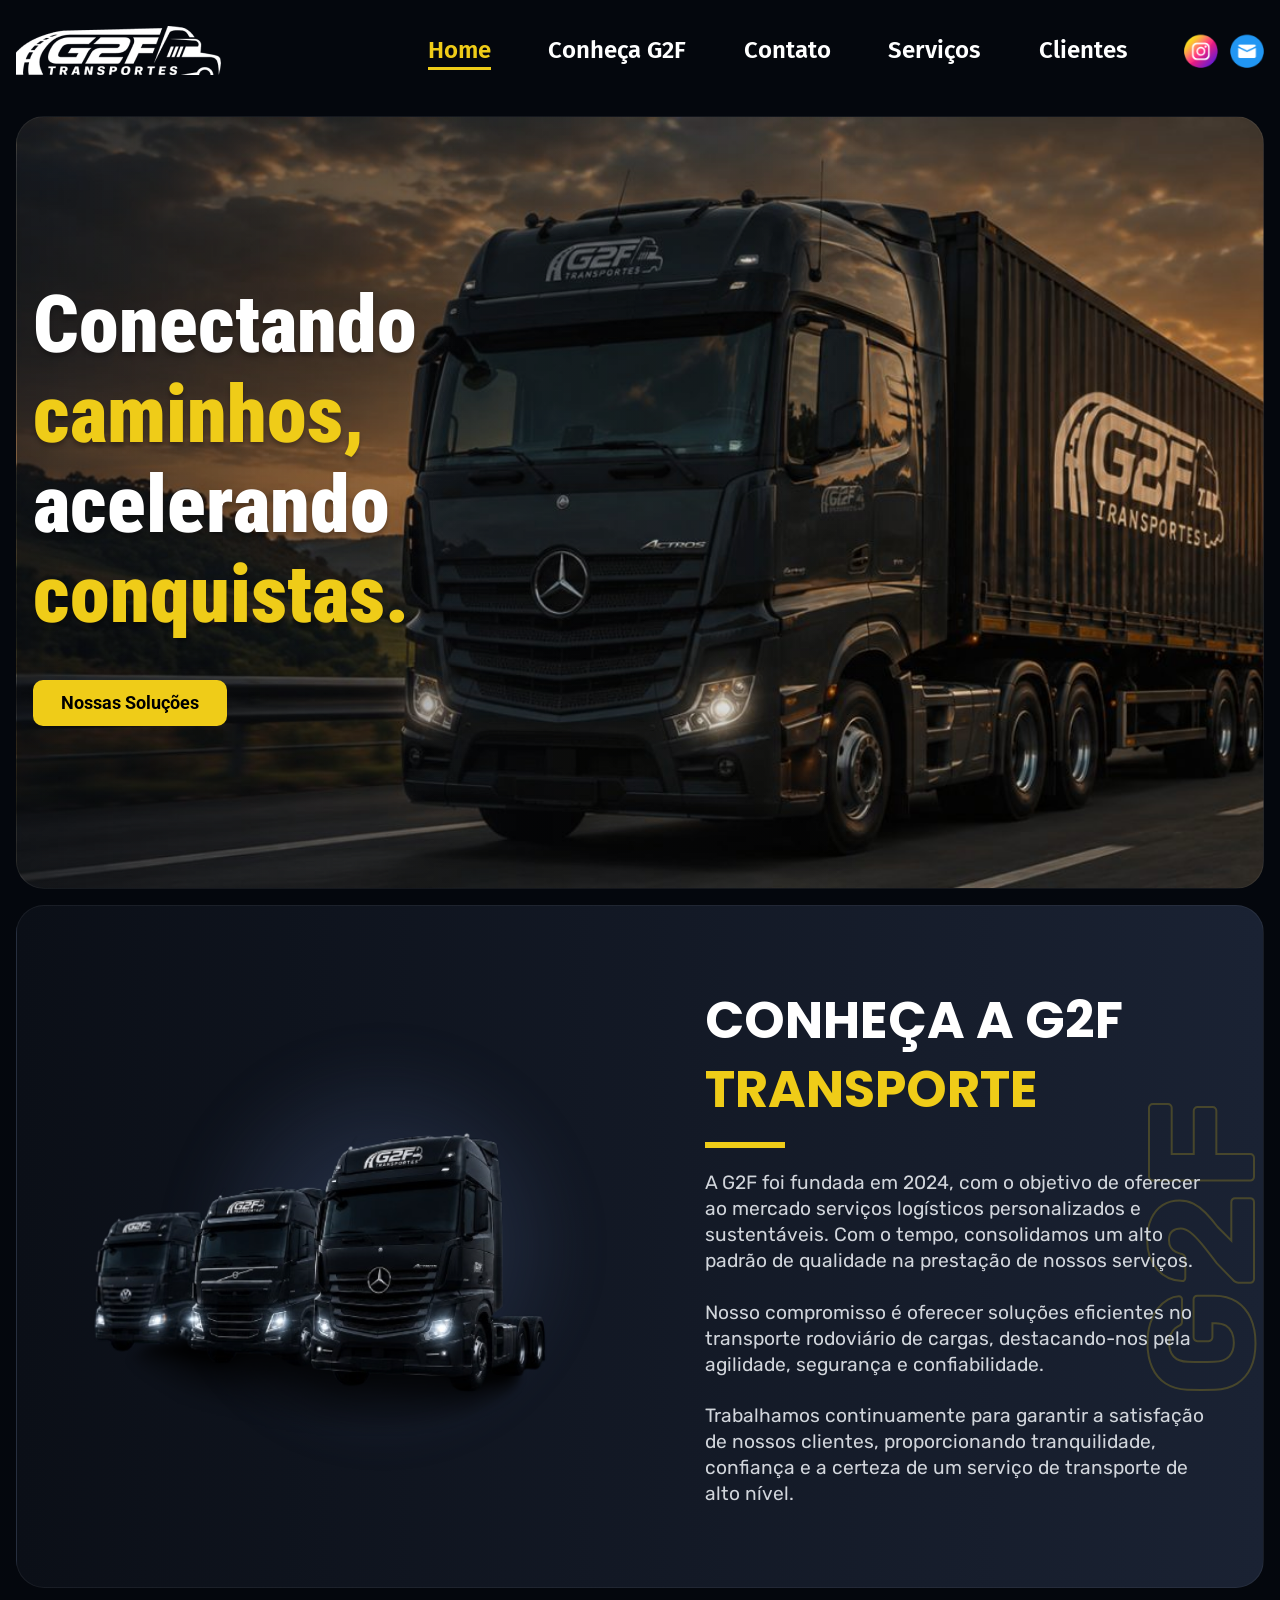
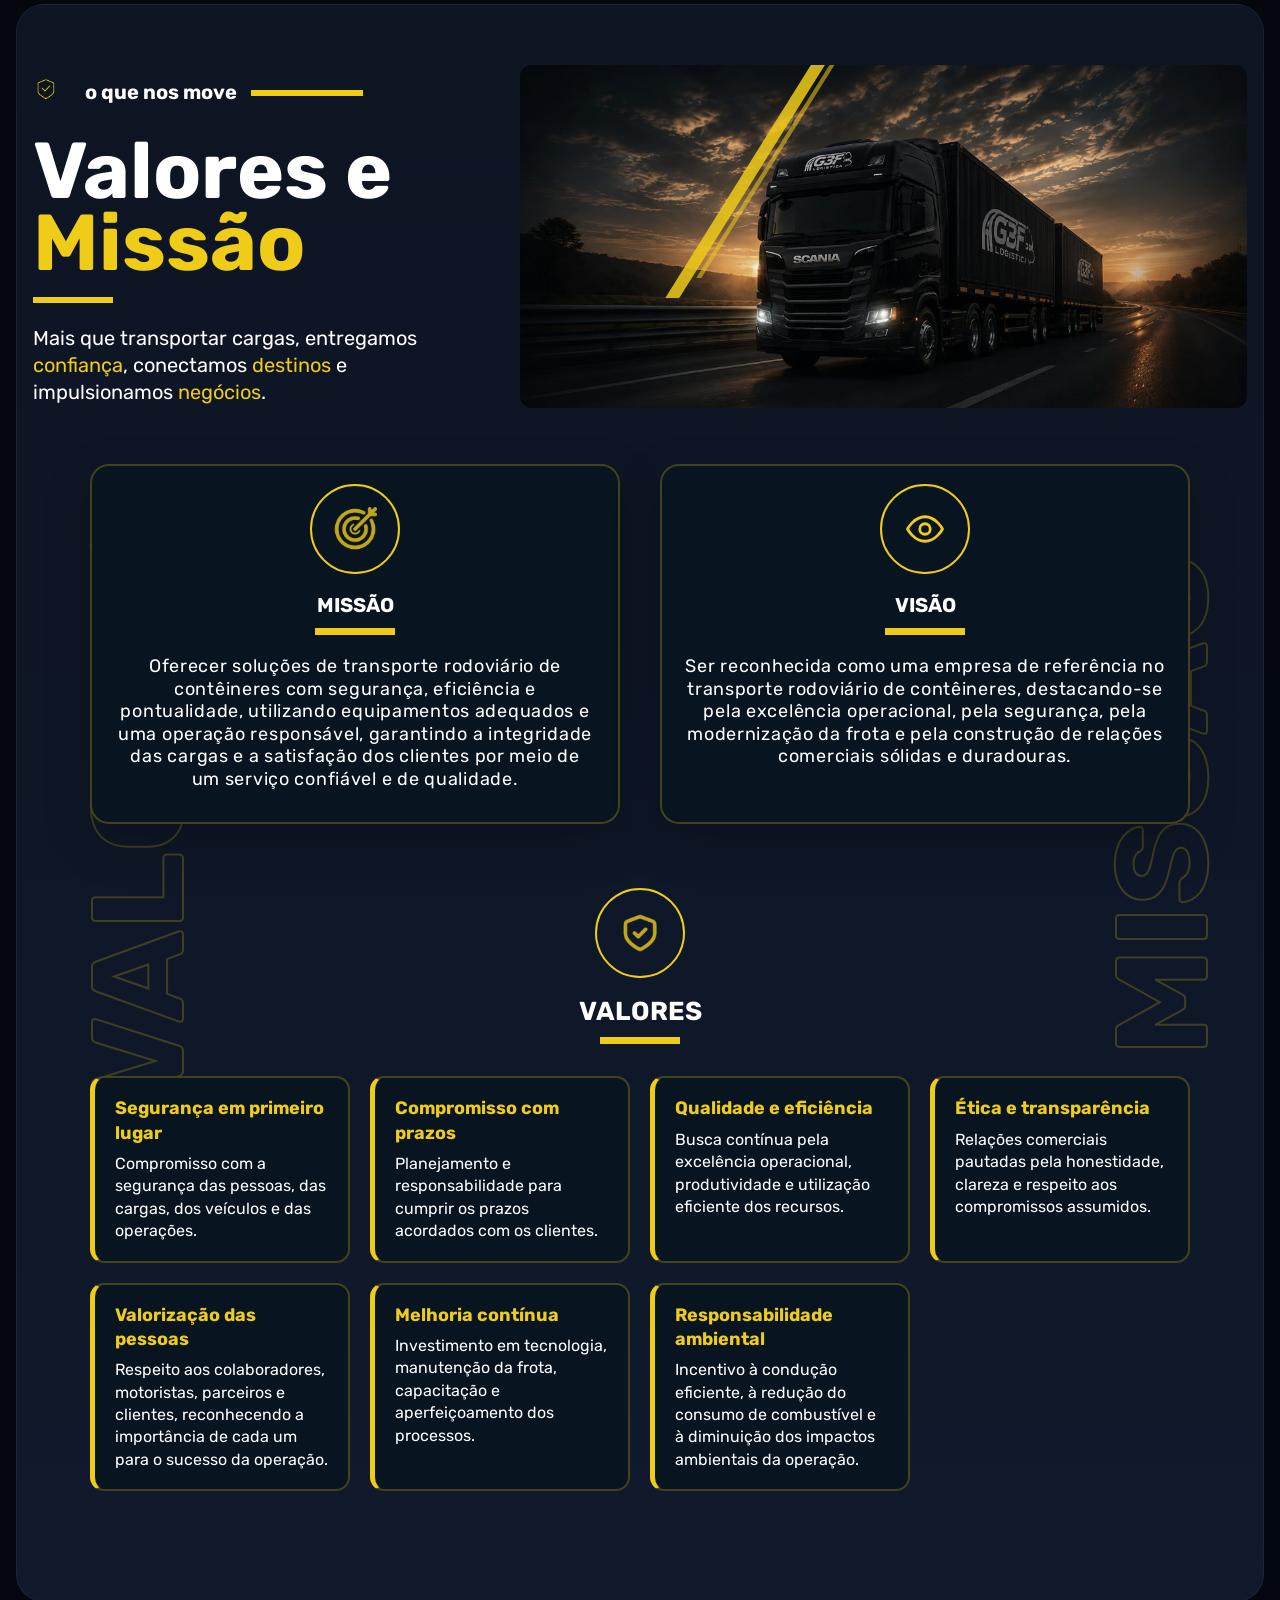
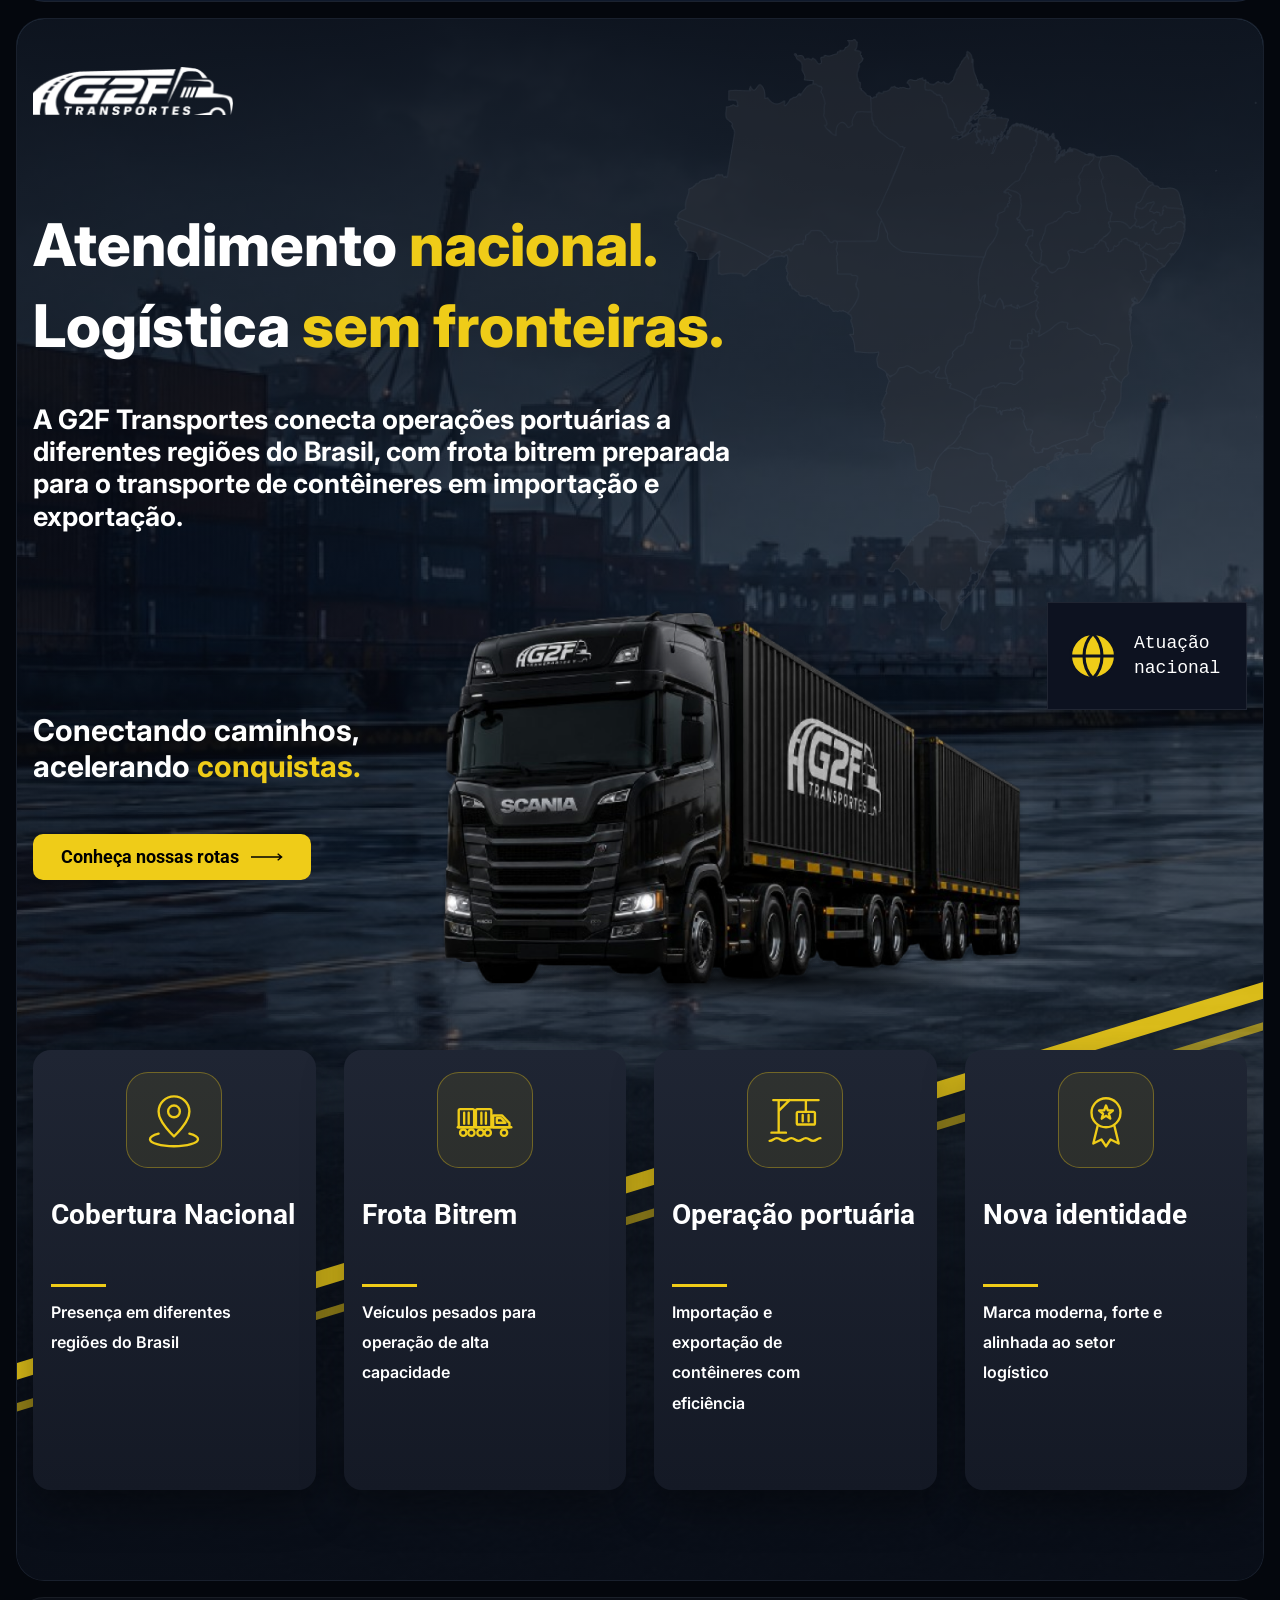
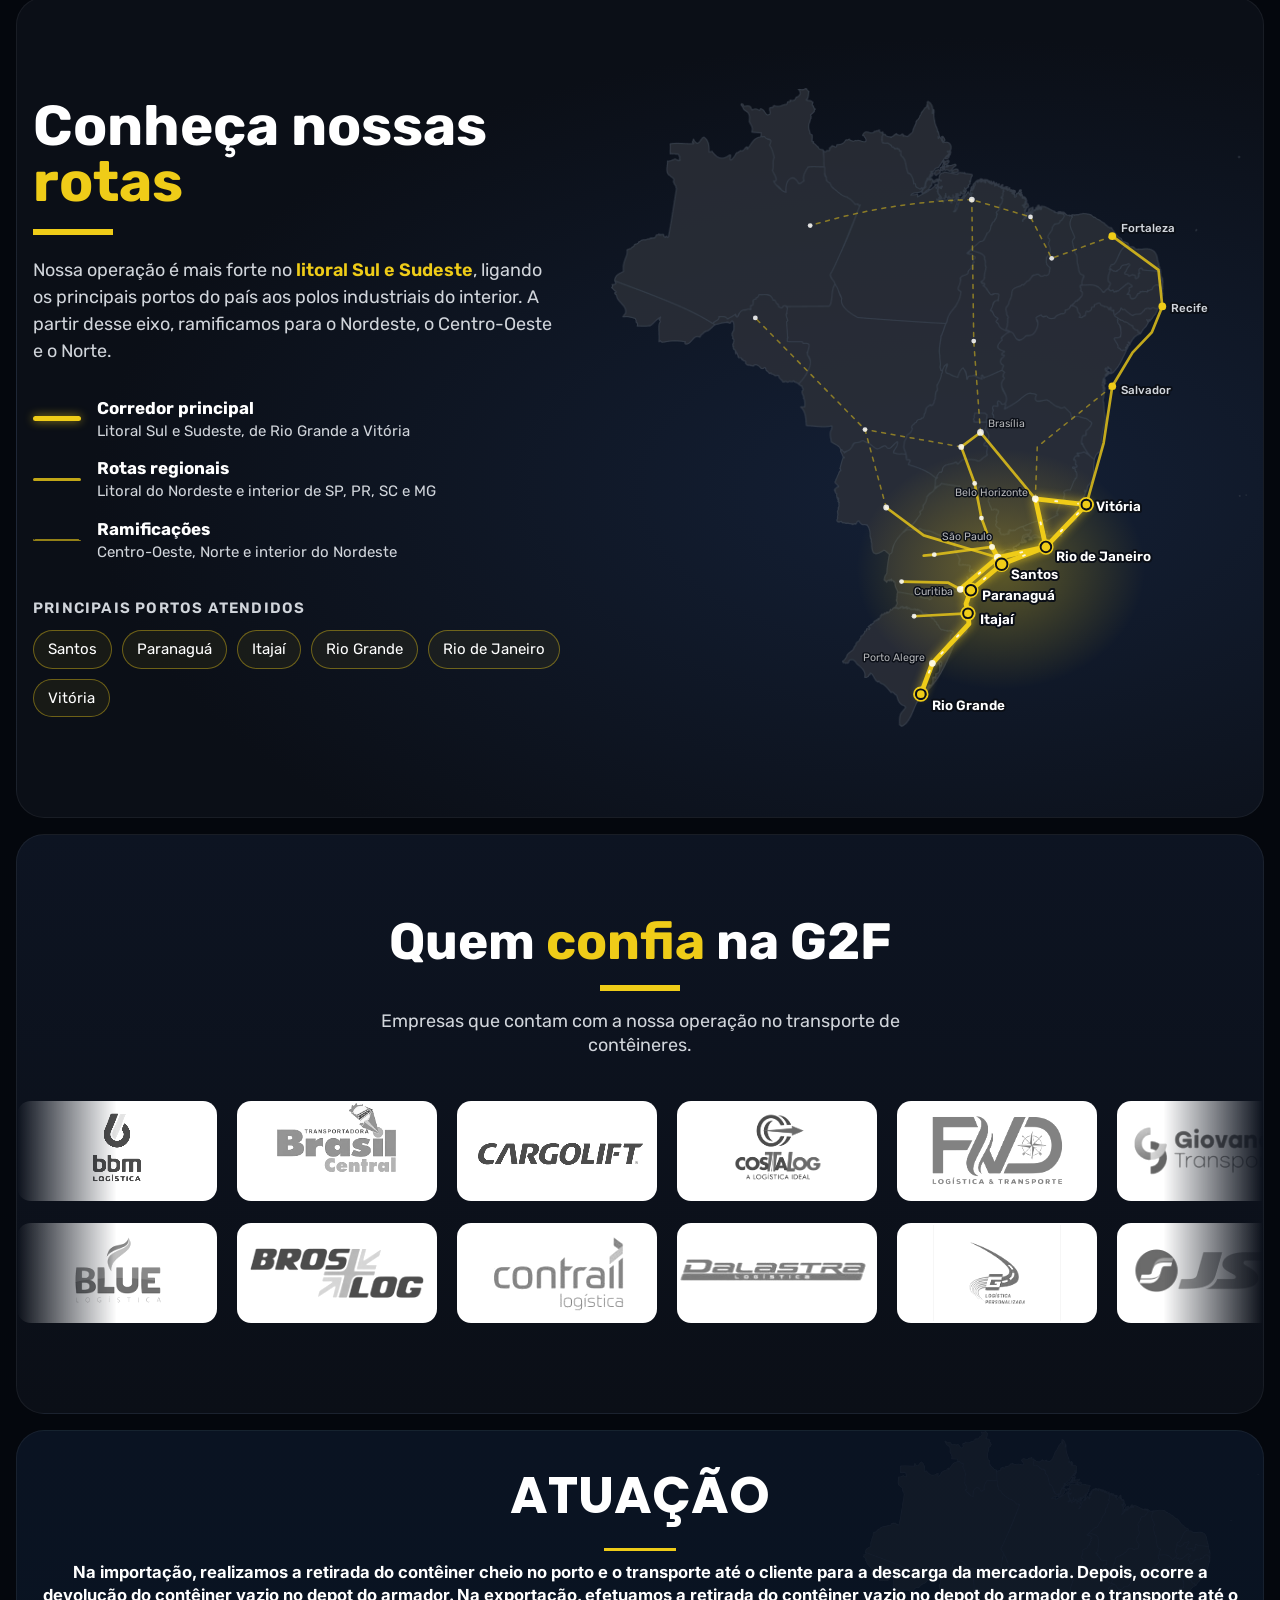
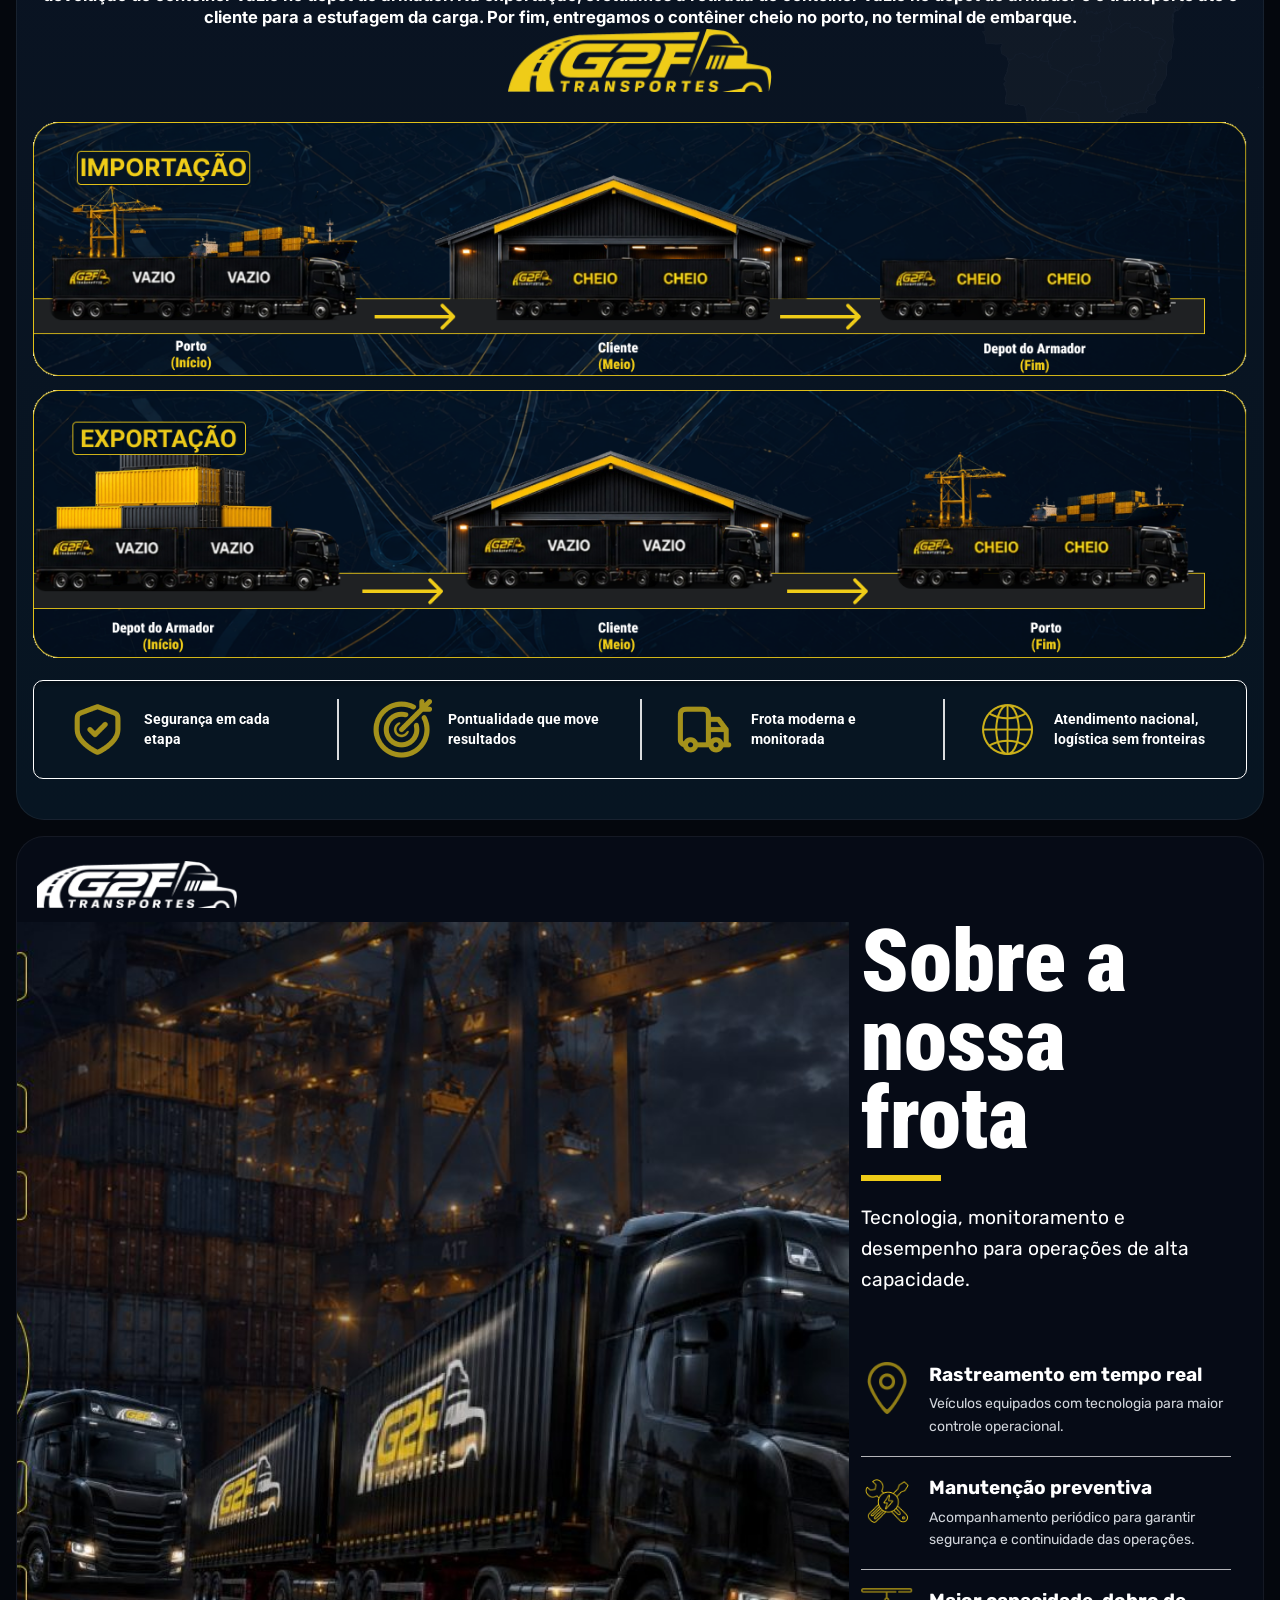
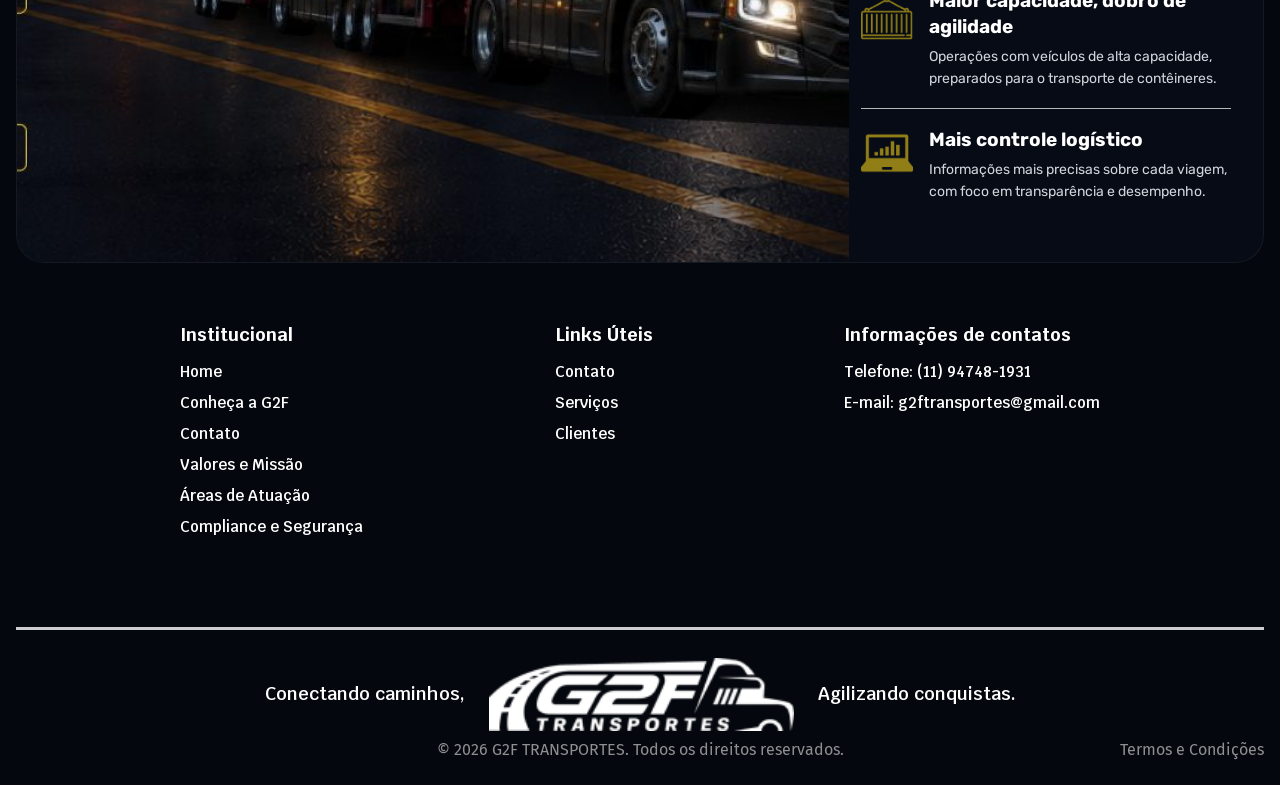
<file: index.html>
<!DOCTYPE html>
<html lang="pt-BR">
<head>
  <meta charset="UTF-8">
  <meta name="viewport" content="width=device-width, initial-scale=1.0">
  <title>G2F Transportes | Conectando caminhos, acelerando conquistas</title>
  <meta name="description" content="A G2F Transportes conecta operações portuárias a diferentes regiões do Brasil, com frota bitrem para transporte de contêineres em importação e exportação.">

  <!-- Fontes usadas no Figma -->
  <link rel="preconnect" href="https://fonts.googleapis.com">
  <link rel="preconnect" href="https://fonts.gstatic.com" crossorigin>
  <link href="https://fonts.googleapis.com/css2?family=Fira+Sans:wght@400;600&family=Inter:wght@600;700;800&family=Krub:wght@600&family=Poppins:wght@700&family=Roboto+Condensed:wght@900&family=Roboto:wght@500;700&family=Rubik:wght@400;700&display=swap" rel="stylesheet">

  <link rel="stylesheet" href="css/style.css">
</head>
<body>

  <!-- ===================== CABEÇALHO ===================== -->
  <header class="header" id="header">
    <div class="header__inner">
      <a href="#inicio" class="header__logo" aria-label="G2F Transportes - início">
        <img src="img/logo.png" alt="G2F Transportes" width="205" height="49">
      </a>

      <nav class="nav" id="nav" aria-label="Menu principal">
        <ul class="nav__list">
          <li><a href="#inicio" class="nav__link">Home</a></li>
          <li><a href="#sobre" class="nav__link">Conheça G2F</a></li>
          <li><a href="#contato" class="nav__link">Contato</a></li>
          <li><a href="#atuacao" class="nav__link">Serviços</a></li>
          <li><a href="#clientes" class="nav__link">Clientes</a></li>
        </ul>
      </nav>

      <div class="header__social">
        <a href="#" aria-label="Instagram da G2F"><img src="img/icon-instagram.png" alt="" width="40" height="43"></a>
        <a href="mailto:g2ftransportes@gmail.com" aria-label="Enviar e-mail"><img src="img/icon-email.png" alt="" width="40" height="43"></a>
      </div>

      <button class="menu-toggle" id="menuToggle" aria-label="Abrir menu" aria-expanded="false" aria-controls="nav">
        <span></span><span></span><span></span>
      </button>
    </div>
  </header>

  <main>

    <!-- ===================== HERO ===================== -->
    <section class="hero" id="inicio">
      <div class="hero__content container">
        <h1 class="hero__title">
          Conectando <span class="amarelo">caminhos,</span><br>
          acelerando <span class="amarelo">conquistas.</span>
        </h1>
        <a href="#atuacao" class="btn btn--hero">Nossas Soluções</a>
      </div>
    </section>

    <!-- ===================== CONHEÇA A G2F ===================== -->
    <section class="sobre" id="sobre">
      <span class="texto-vertical texto-vertical--direita" aria-hidden="true">G2F</span>
      <div class="sobre__grid container">
        <div class="sobre__imagem reveal">
          <img src="img/frota-sobre.png" alt="Três cavalos mecânicos da frota G2F" width="772" height="524" loading="lazy">
        </div>
        <div class="sobre__texto reveal">
          <h2 class="sobre__titulo">CONHEÇA A G2F <span class="amarelo">TRANSPORTE</span></h2>
          <span class="barra"></span>
          <p>A G2F foi fundada em 2024, com o objetivo de oferecer ao mercado serviços logísticos personalizados e sustentáveis. Com o tempo, consolidamos um alto padrão de qualidade na prestação de nossos serviços.</p>
          <p>Nosso compromisso é oferecer soluções eficientes no transporte rodoviário de cargas, destacando-nos pela agilidade, segurança e confiabilidade.</p>
          <p>Trabalhamos continuamente para garantir a satisfação de nossos clientes, proporcionando tranquilidade, confiança e a certeza de um serviço de transporte de alto nível.</p>
        </div>
      </div>
    </section>

    <!-- ===================== VALORES E MISSÃO ===================== -->
    <section class="valores" id="valores">
      <span class="texto-vertical texto-vertical--esquerda" aria-hidden="true">VALORES</span>
      <span class="texto-vertical texto-vertical--direita" aria-hidden="true">MISSÃO</span>

      <div class="valores__topo container">
        <div class="valores__intro reveal">
          <div class="valores__etiqueta">
            <img src="img/icon-escudo.png" alt="" width="54" height="51">
            <span>o que nos move</span>
            <i></i>
          </div>
          <h2 class="valores__titulo">Valores e <span class="amarelo">Missão</span></h2>
          <span class="barra"></span>
          <p class="valores__frase">
            Mais que transportar cargas, entregamos <span class="amarelo">confiança</span>, conectamos <span class="amarelo">destinos</span>
            e impulsionamos <span class="amarelo">negócios</span>.
          </p>
        </div>
        <div class="valores__foto reveal">
          <img src="img/valores-bg.jpg" alt="Caminhão bitrem na estrada ao pôr do sol" width="1103" height="520" loading="lazy">
        </div>
      </div>

      <div class="valores__cards container">
        <article class="card-valor reveal">
          <div class="card-valor__icone">
            <img src="img/icon-alvo.png" alt="" width="40" height="40">
          </div>
          <h3>MISSÃO</h3>
          <span class="barra barra--centro"></span>
          <p>Oferecer soluções de transporte rodoviário de contêineres com segurança, eficiência e pontualidade, utilizando equipamentos adequados e uma operação responsável, garantindo a integridade das cargas e a satisfação dos clientes por meio de um serviço confiável e de qualidade.</p>
        </article>
        <article class="card-valor reveal">
          <div class="card-valor__icone">
            <svg viewBox="0 0 24 24" aria-hidden="true"><path d="M2 12s3.6-7 10-7 10 7 10 7-3.6 7-10 7S2 12 2 12z"/><circle cx="12" cy="12" r="3"/></svg>
          </div>
          <h3>VISÃO</h3>
          <span class="barra barra--centro"></span>
          <p>Ser reconhecida como uma empresa de referência no transporte rodoviário de contêineres, destacando-se pela excelência operacional, pela segurança, pela modernização da frota e pela construção de relações comerciais sólidas e duradouras.</p>
        </article>
      </div>

      <div class="valores__lista container">
        <div class="valores__lista-cabecalho reveal">
          <div class="card-valor__icone">
            <img src="img/icon-seguranca.png" alt="" width="40" height="40">
          </div>
          <h3>VALORES</h3>
          <span class="barra barra--centro"></span>
        </div>
        <ul class="valores__itens">
          <li class="item-valor reveal">
            <h4>Segurança em primeiro lugar</h4>
            <p>Compromisso com a segurança das pessoas, das cargas, dos veículos e das operações.</p>
          </li>
          <li class="item-valor reveal">
            <h4>Compromisso com prazos</h4>
            <p>Planejamento e responsabilidade para cumprir os prazos acordados com os clientes.</p>
          </li>
          <li class="item-valor reveal">
            <h4>Qualidade e eficiência</h4>
            <p>Busca contínua pela excelência operacional, produtividade e utilização eficiente dos recursos.</p>
          </li>
          <li class="item-valor reveal">
            <h4>Ética e transparência</h4>
            <p>Relações comerciais pautadas pela honestidade, clareza e respeito aos compromissos assumidos.</p>
          </li>
          <li class="item-valor reveal">
            <h4>Valorização das pessoas</h4>
            <p>Respeito aos colaboradores, motoristas, parceiros e clientes, reconhecendo a importância de cada um para o sucesso da operação.</p>
          </li>
          <li class="item-valor reveal">
            <h4>Melhoria contínua</h4>
            <p>Investimento em tecnologia, manutenção da frota, capacitação e aperfeiçoamento dos processos.</p>
          </li>
          <li class="item-valor reveal">
            <h4>Responsabilidade ambiental</h4>
            <p>Incentivo à condução eficiente, à redução do consumo de combustível e à diminuição dos impactos ambientais da operação.</p>
          </li>
        </ul>
      </div>
    </section>

    <!-- ===================== PRESENÇA NACIONAL ===================== -->
    <section class="presenca" id="presenca">
      <div class="presenca__fundo"></div>
      <img class="presenca__mapa" src="img/mapa-brasil.png" alt="" aria-hidden="true" width="661" height="664" loading="lazy">

      <div class="presenca__conteudo container">
        <img class="presenca__logo" src="img/logo.png" alt="G2F Transportes" width="205" height="49" loading="lazy">

        <h2 class="presenca__titulo reveal">
          Atendimento <span class="amarelo">nacional.</span><br>
          Logística <span class="amarelo">sem fronteiras.</span>
        </h2>
        <p class="presenca__desc reveal">A G2F Transportes conecta operações portuárias a diferentes regiões do Brasil, com frota bitrem preparada para o transporte de contêineres em importação e exportação.</p>

        <div class="presenca__meio">
          <div class="presenca__chamada reveal">
            <p>Conectando caminhos,<br>acelerando <span class="amarelo">conquistas.</span></p>
            <a href="#rotas" class="btn btn--rotas">
              Conheça nossas rotas
              <svg viewBox="0 0 48 12" aria-hidden="true"><path d="M0 6h45M40 1l6 5-6 5"/></svg>
            </a>
          </div>

          <div class="presenca__caminhao reveal">
            <img src="img/caminhao-bitrem.png" alt="Caminhão bitrem Scania da G2F com dois contêineres" width="712" height="456" loading="lazy">
          </div>

          <div class="selo reveal">
            <svg viewBox="0 0 24 24" aria-hidden="true"><circle cx="12" cy="12" r="10"/><path d="M2 12h20M12 2c3 3 4 6.5 4 10s-1 7-4 10c-3-3-4-6.5-4-10s1-7 4-10z"/></svg>
            <span>Atuação<br>nacional</span>
          </div>
        </div>

        <div class="faixas" aria-hidden="true"><i></i><i></i></div>

        <div class="presenca__cards">
          <article class="card-presenca reveal">
            <div class="card-presenca__icone" aria-hidden="true">
              <!-- Pin de localização sobre uma área -->
              <svg viewBox="0 0 64 64"><path d="M32 6c-9.4 0-17 7.4-17 16.6C15 35 32 50 32 50s17-15 17-27.4C49 13.4 41.4 6 32 6z"/><circle cx="32" cy="22.5" r="6.5"/><path d="M15 47c-6 1.6-9.5 3.8-9.5 6.2C5.5 57.5 17.4 61 32 61s26.5-3.5 26.5-7.8c0-2.4-3.5-4.6-9.5-6.2"/></svg>
            </div>
            <h3>Cobertura Nacional</h3>
            <span class="barra barra--fina"></span>
            <p>Presença em diferentes regiões do Brasil</p>
          </article>
          <article class="card-presenca reveal">
            <div class="card-presenca__icone" aria-hidden="true">
              <!-- Caminhão bitrem: cavalo + dois contêineres -->
              <svg viewBox="0 0 64 64"><rect x="3" y="20" width="17" height="20" rx="1.5"/><rect x="22" y="20" width="17" height="20" rx="1.5"/><path d="M9 24v12M14 24v12M28 24v12M33 24v12"/><path d="M41 40V27h10l8 8.5V40z"/><path d="M45 30h5l4.5 5H45z"/><path d="M2 40h59"/><circle cx="8" cy="46" r="3.5"/><circle cx="17" cy="46" r="3.5"/><circle cx="27" cy="46" r="3.5"/><circle cx="35" cy="46" r="3.5"/><circle cx="53" cy="46" r="3.5"/></svg>
            </div>
            <h3>Frota Bitrem</h3>
            <span class="barra barra--fina"></span>
            <p>Veículos pesados para operação de alta capacidade</p>
          </article>
          <article class="card-presenca reveal">
            <div class="card-presenca__icone" aria-hidden="true">
              <!-- Guindaste de porto erguendo um contêiner, com o mar embaixo -->
              <svg viewBox="0 0 64 64"><path d="M14 46V10M6 46h16M8 10h50M14 22l12-12M44 10v13"/><rect x="34" y="23" width="20" height="14" rx="1.5"/><path d="M40.5 26.5v7M47 26.5v7"/><path d="M4 55c4 0 4-3 8-3s4 3 8 3 4-3 8-3 4 3 8 3 4-3 8-3 4 3 8 3 4-3 8-3"/></svg>
            </div>
            <h3>Operação portuária</h3>
            <span class="barra barra--fina"></span>
            <p>Importação e exportação de contêineres com eficiência</p>
          </article>
          <article class="card-presenca reveal">
            <div class="card-presenca__icone" aria-hidden="true">
              <!-- Selo/medalha com estrela -->
              <svg viewBox="0 0 64 64"><circle cx="32" cy="24" r="16"/><path d="M32 16l2 5.2 5.6.3-4.4 3.6 1.5 5.4-4.7-3.1-4.7 3.1 1.5-5.4-4.4-3.6 5.6-.3z"/><path d="M23 37.5L18 58l9-4.5 5 7.5M41 37.5L46 58l-9-4.5-5 7.5"/></svg>
            </div>
            <h3>Nova identidade</h3>
            <span class="barra barra--fina"></span>
            <p>Marca moderna, forte e alinhada ao setor logístico</p>
          </article>
        </div>
      </div>
    </section>

    <!-- ===================== ROTAS ===================== -->
    <!-- O SVG usa o mesmo tamanho da imagem do mapa (661 x 664), então as
         coordenadas das cidades batem com o desenho do Brasil. -->
    <section class="rotas" id="rotas">
      <div class="rotas__grid container">
        <div class="rotas__texto reveal">
          <h2 class="rotas__titulo">Conheça nossas <span class="amarelo">rotas</span></h2>
          <span class="barra"></span>
          <p class="rotas__desc">
            Nossa operação é mais forte no <strong>litoral Sul e Sudeste</strong>, ligando os principais portos do país
            aos polos industriais do interior. A partir desse eixo, ramificamos para o Nordeste, o Centro-Oeste e o Norte.
          </p>

          <ul class="rotas__legenda">
            <li><i class="legenda legenda--forte"></i><div><strong>Corredor principal</strong><span>Litoral Sul e Sudeste, de Rio Grande a Vitória</span></div></li>
            <li><i class="legenda legenda--media"></i><div><strong>Rotas regionais</strong><span>Litoral do Nordeste e interior de SP, PR, SC e MG</span></div></li>
            <li><i class="legenda legenda--leve"></i><div><strong>Ramificações</strong><span>Centro-Oeste, Norte e interior do Nordeste</span></div></li>
          </ul>

          <h3 class="rotas__subtitulo">Principais portos atendidos</h3>
          <ul class="rotas__portos">
            <li>Santos</li>
            <li>Paranaguá</li>
            <li>Itajaí</li>
            <li>Rio Grande</li>
            <li>Rio de Janeiro</li>
            <li>Vitória</li>
          </ul>
        </div>

        <div class="rotas__mapa reveal">
          <img src="img/mapa-brasil.png" alt="" width="661" height="664" loading="lazy">
          <svg class="rotas__svg" viewBox="0 0 661 664" role="img"
               aria-label="Mapa do Brasil com as rotas da G2F: corredor principal no litoral Sul e Sudeste, rotas regionais no litoral do Nordeste e interior do Sudeste, e ramificações para o Centro-Oeste e o Norte.">
            <defs>
              <radialGradient id="rotas-brilho">
                <stop offset="0" stop-color="#efcc18" stop-opacity=".35"/>
                <stop offset="1" stop-color="#efcc18" stop-opacity="0"/>
              </radialGradient>
            </defs>

            <!-- Mancha de calor sobre Sul/Sudeste -->
            <ellipse class="rotas__calor" cx="405" cy="500" rx="150" ry="125" fill="url(#rotas-brilho)"/>

            <!-- Ramificações (tracejado fino) -->
            <g class="rota rota--leve">
              <path d="M521 154 L458 177 L436 134 L375 116"/>             <!-- Fortaleza → Teresina → São Luís → Belém -->
              <path d="M384 358 L377 263 L375 116"/>                      <!-- Brasília → Palmas → Belém -->
              <path d="M286 436 L264 355 L150 239"/>                      <!-- Campo Grande → Cuiabá → Porto Velho -->
              <path d="M375 116 Q290 118 207 143"/>                       <!-- Belém → Manaus -->
              <path d="M364 373 L264 355"/>                               <!-- Goiânia → Cuiabá -->
              <path d="M441 427 L443 373 L521 310"/>                      <!-- BH → Montes Claros → Salvador -->
            </g>

            <!-- Rotas regionais -->
            <g class="rota rota--media">
              <path d="M494 433 L512 369 L521 310 L542 275 L562 254 L573 227 L569 189 L521 154"/> <!-- litoral NE: Vitória → Fortaleza -->
              <path d="M396 477 L385 447 L378 411 L364 373 L384 358"/>    <!-- Campinas → Ribeirão → Uberlândia → Goiânia → Brasília -->
              <path d="M441 427 L384 358"/>                               <!-- BH → Brasília -->
              <path d="M363 521 L350 514 L302 513"/>                      <!-- Curitiba → Ponta Grossa → Cascavel -->
              <path d="M396 477 L336 485 L325 486"/>                      <!-- Campinas → Londrina → Maringá -->
              <path d="M402 488 L325 465 L286 436"/>                      <!-- SP → Pres. Prudente → Campo Grande -->
              <path d="M371 546 L315 549"/>                               <!-- Itajaí → Chapecó -->
            </g>

            <!-- Corredor principal (litoral Sul e Sudeste) -->
            <g class="rota rota--forte">
              <path d="M322 630 L334 598 L372 557 L371 546 L369 536 L374 522 L406 495 L452 477 L494 433"/> <!-- Rio Grande → Vitória pelo litoral -->
              <path d="M406 495 L402 488 L396 477"/>                      <!-- Santos → SP → Campinas -->
              <path d="M402 488 L452 477"/>                               <!-- SP → Rio (Dutra) -->
              <path d="M402 488 L363 521 L374 522"/>                      <!-- SP → Curitiba → Paranaguá -->
              <path d="M452 477 L441 427 L494 433"/>                      <!-- Rio → BH → Vitória -->
            </g>

            <!-- Cidades do interior -->
            <g class="rotas__cidades">
              <circle cx="402" cy="488" r="4"/>  <!-- São Paulo -->
              <circle cx="396" cy="477" r="3"/>  <!-- Campinas -->
              <circle cx="363" cy="521" r="3.5"/><!-- Curitiba -->
              <circle cx="334" cy="598" r="3.5"/><!-- Porto Alegre -->
              <circle cx="441" cy="427" r="3.5"/><!-- Belo Horizonte -->
              <circle cx="384" cy="358" r="3.5"/><!-- Brasília -->
              <circle cx="364" cy="373" r="3"/>  <!-- Goiânia -->
              <circle cx="385" cy="447" r="2.5"/><!-- Ribeirão Preto -->
              <circle cx="378" cy="411" r="2.5"/><!-- Uberlândia -->
              <circle cx="336" cy="485" r="2.5"/><!-- Londrina -->
              <circle cx="302" cy="513" r="2.5"/><!-- Cascavel -->
              <circle cx="315" cy="549" r="2.5"/><!-- Chapecó -->
              <circle cx="286" cy="436" r="3"/>  <!-- Campo Grande -->
              <circle cx="264" cy="355" r="2.5"/><!-- Cuiabá -->
              <circle cx="150" cy="239" r="2.5"/><!-- Porto Velho -->
              <circle cx="207" cy="143" r="2.5"/><!-- Manaus -->
              <circle cx="375" cy="116" r="3"/>  <!-- Belém -->
              <circle cx="436" cy="134" r="2.5"/><!-- São Luís -->
              <circle cx="377" cy="263" r="2.5"/><!-- Palmas -->
              <circle cx="458" cy="177" r="2.5"/><!-- Teresina -->
            </g>

            <!-- Portos (pontos amarelos pulsando) -->
            <g class="rotas__portos-svg">
              <g class="porto porto--principal" transform="translate(406 495)"><circle class="porto__onda" r="7"/><circle r="6"/></g> <!-- Santos -->
              <g class="porto porto--principal" transform="translate(374 522)"><circle class="porto__onda" r="7"/><circle r="5.5"/></g> <!-- Paranaguá -->
              <g class="porto porto--principal" transform="translate(371 546)"><circle class="porto__onda" r="7"/><circle r="5"/></g> <!-- Itajaí -->
              <g class="porto porto--principal" transform="translate(322 630)"><circle class="porto__onda" r="7"/><circle r="5"/></g> <!-- Rio Grande -->
              <g class="porto porto--principal" transform="translate(452 477)"><circle class="porto__onda" r="7"/><circle r="5.5"/></g> <!-- Rio de Janeiro -->
              <g class="porto porto--principal" transform="translate(494 433)"><circle class="porto__onda" r="7"/><circle r="5"/></g> <!-- Vitória -->
              <g class="porto" transform="translate(521 310)"><circle r="4"/></g> <!-- Salvador -->
              <g class="porto" transform="translate(573 227)"><circle r="4"/></g> <!-- Recife / Suape -->
              <g class="porto" transform="translate(521 154)"><circle r="4"/></g> <!-- Fortaleza / Pecém -->
            </g>

            <!-- Nomes: portos ficam no mar (à direita do litoral) -->
            <g class="rotas__nomes">
              <text x="416" y="510">Santos</text>
              <text x="386" y="532">Paranaguá</text>
              <text x="383" y="557">Itajaí</text>
              <text x="334" y="646">Rio Grande</text>
              <text x="462" y="492">Rio de Janeiro</text>
              <text x="504" y="440">Vitória</text>
              <text x="530" y="318" class="nome--sec">Salvador</text>
              <text x="582" y="233" class="nome--sec">Recife</text>
              <text x="530" y="150" class="nome--sec">Fortaleza</text>
              <text x="396" y="470" class="nome--cidade" text-anchor="end">São Paulo</text>
              <text x="355" y="527" class="nome--cidade" text-anchor="end">Curitiba</text>
              <text x="326" y="596" class="nome--cidade" text-anchor="end">Porto Alegre</text>
              <text x="433" y="424" class="nome--cidade" text-anchor="end">Belo Horizonte</text>
              <text x="392" y="352" class="nome--cidade">Brasília</text>
            </g>
          </svg>
        </div>
      </div>
    </section>

    <!-- ===================== CLIENTES ===================== -->
    <!-- As logos são montadas pelo js/script.js (lista "logosClientes").
         Duas fileiras rolando em sentidos opostos; pausa ao passar o mouse. -->
    <section class="clientes" id="clientes">
      <div class="container clientes__topo reveal">
        <h2 class="clientes__titulo">Quem <span class="amarelo">confia</span> na G2F</h2>
        <span class="barra barra--centro"></span>
        <p class="clientes__desc">Empresas que contam com a nossa operação no transporte de contêineres.</p>
      </div>

      <!-- Filtro para logos vermelhas sobre fundo escuro (ex.: Mafro): usa só o canal
           vermelho e inverte, então a marca fica escura e o fundo branco -->
      <svg width="0" height="0" style="position:absolute" aria-hidden="true" focusable="false">
        <filter id="filtro-vermelho" color-interpolation-filters="sRGB">
          <feColorMatrix type="matrix" values="-1 0 0 0 1  -1 0 0 0 1  -1 0 0 0 1  0 0 0 1 0"/>
          <feComponentTransfer>
            <feFuncR type="linear" slope="1.3" intercept="-0.05"/>
            <feFuncG type="linear" slope="1.3" intercept="-0.05"/>
            <feFuncB type="linear" slope="1.3" intercept="-0.05"/>
          </feComponentTransfer>
        </filter>
      </svg>

      <div class="clientes__faixas" aria-label="Logos dos clientes">
        <div class="marquee" data-fileira="1"></div>
        <div class="marquee marquee--reverso" data-fileira="2"></div>
      </div>
    </section>

    <!-- ===================== ATUAÇÃO ===================== -->
    <section class="atuacao" id="atuacao">
      <img class="atuacao__mapa" src="img/mapa-brasil.png" alt="" aria-hidden="true" width="661" height="664" loading="lazy">
      <div class="container">
        <h2 class="atuacao__titulo reveal">ATUAÇÃO</h2>
        <span class="barra barra--centro barra--fina"></span>
        <p class="atuacao__desc reveal">Na importação, realizamos a retirada do contêiner cheio no porto e o transporte até o cliente para a descarga da mercadoria. Depois, ocorre a devolução do contêiner vazio no depot do armador. Na exportação, efetuamos a retirada do contêiner vazio no depot do armador e o transporte até o cliente para a estufagem da carga. Por fim, entregamos o contêiner cheio no porto, no terminal de embarque.</p>
        <img class="atuacao__logo" src="img/logo-amarelo.png" alt="G2F Transportes" width="256" height="61" loading="lazy">

        <!-- Fluxo de importação: imagem inteira no desktop, etapas empilhadas no celular -->
        <div class="fluxo reveal">
          <img class="fluxo__completo" src="img/importacao.png" alt="Fluxo de importação: Porto (início), Cliente (meio), Depot do Armador (fim)" width="1386" height="291" loading="lazy">
          <div class="fluxo__etapas">
            <span class="fluxo__selo">IMPORTAÇÃO</span>
            <img src="img/importacao-1.png" alt="Porto (início): retirada do contêiner cheio" loading="lazy">
            <span class="fluxo__seta" aria-hidden="true"></span>
            <img src="img/importacao-2.png" alt="Cliente (meio): descarga da mercadoria" loading="lazy">
            <span class="fluxo__seta" aria-hidden="true"></span>
            <img src="img/importacao-3.png" alt="Depot do Armador (fim): devolução do contêiner vazio" loading="lazy">
          </div>
        </div>

        <div class="fluxo reveal">
          <img class="fluxo__completo" src="img/exportacao.png" alt="Fluxo de exportação: Depot do Armador (início), Cliente (meio), Porto (fim)" width="1386" height="305" loading="lazy">
          <div class="fluxo__etapas">
            <span class="fluxo__selo">EXPORTAÇÃO</span>
            <img src="img/exportacao-1.png" alt="Depot do Armador (início): retirada do contêiner vazio" loading="lazy">
            <span class="fluxo__seta" aria-hidden="true"></span>
            <img src="img/exportacao-2.png" alt="Cliente (meio): estufagem da carga" loading="lazy">
            <span class="fluxo__seta" aria-hidden="true"></span>
            <img src="img/exportacao-3.png" alt="Porto (fim): entrega do contêiner cheio" loading="lazy">
          </div>
        </div>

        <ul class="diferenciais reveal">
          <li><img src="img/icon-seguranca.png" alt="" width="61" height="61" loading="lazy"><span>Segurança em cada etapa</span></li>
          <li><img src="img/icon-alvo.png" alt="" width="61" height="61" loading="lazy"><span>Pontualidade que move resultados</span></li>
          <li><img src="img/icon-caminhao.png" alt="" width="61" height="61" loading="lazy"><span>Frota moderna e monitorada</span></li>
          <li><img src="img/icon-global.png" alt="" width="61" height="61" loading="lazy"><span>Atendimento nacional, logística sem fronteiras</span></li>
        </ul>
      </div>
    </section>

    <!-- ===================== FROTA ===================== -->
    <section class="frota" id="frota">
      <div class="frota__topo container-largo">
        <img src="img/logo.png" alt="G2F Transportes" width="205" height="49" loading="lazy">
      </div>
      <div class="frota__grid">
        <div class="frota__imagem reveal">
          <img src="img/frota.jpg" alt="Caminhões bitrem da G2F em um terminal portuário à noite" width="978" height="811" loading="lazy">
        </div>
        <div class="frota__texto reveal">
          <h2 class="frota__titulo">Sobre a nossa frota</h2>
          <span class="barra"></span>
          <p class="frota__subtitulo">Tecnologia, monitoramento e desempenho para operações de alta capacidade.</p>

          <ul class="frota__lista">
            <li>
              <img src="img/icon-local.png" alt="" width="52" height="52" loading="lazy">
              <div><h3>Rastreamento em tempo real</h3><p>Veículos equipados com tecnologia para maior controle operacional.</p></div>
            </li>
            <li>
              <img src="img/icon-manutencao.png" alt="" width="52" height="52" loading="lazy">
              <div><h3>Manutenção preventiva</h3><p>Acompanhamento periódico para garantir segurança e continuidade das operações.</p></div>
            </li>
            <li>
              <img src="img/icon-porto.png" alt="" width="52" height="52" loading="lazy">
              <div><h3>Maior capacidade, dobro de agilidade</h3><p>Operações com veículos de alta capacidade, preparados para o transporte de contêineres.</p></div>
            </li>
            <li>
              <img src="img/icon-grafico.png" alt="" width="52" height="52" loading="lazy">
              <div><h3>Mais controle logístico</h3><p>Informações mais precisas sobre cada viagem, com foco em transparência e desempenho.</p></div>
            </li>
          </ul>
        </div>
      </div>
    </section>

  </main>

  <!-- ===================== RODAPÉ ===================== -->
  <footer class="footer" id="contato">
    <div class="footer__colunas container">
      <div>
        <h4>Institucional</h4>
        <ul>
          <li><a href="#inicio">Home</a></li>
          <li><a href="#sobre">Conheça a G2F</a></li>
          <li><a href="#contato">Contato</a></li>
          <li><a href="#valores">Valores e Missão</a></li>
          <li><a href="#atuacao">Áreas de Atuação</a></li>
          <li><a href="#frota">Compliance e Segurança</a></li>
        </ul>
      </div>
      <div>
        <h4>Links Úteis</h4>
        <ul>
          <li><a href="#contato">Contato</a></li>
          <li><a href="#atuacao">Serviços</a></li>
          <li><a href="#clientes">Clientes</a></li>
        </ul>
      </div>
      <div>
        <h4>Informações de contatos</h4>
        <ul>
          <li>Telefone: <a href="tel:+5511947481931">(11) 94748-1931</a></li>
          <li>E-mail: <a href="mailto:g2ftransportes@gmail.com">g2ftransportes@gmail.com</a></li>
        </ul>
      </div>
    </div>

    <div class="footer__base container">
      <div class="footer__slogan">
        <span>Conectando caminhos,</span>
        <img src="img/logo.png" alt="G2F Transportes" width="205" height="49" loading="lazy">
        <span>Agilizando conquistas.</span>
      </div>
      <div class="footer__legal">
        <p>© <span id="ano">2026</span> G2F TRANSPORTES. Todos os direitos reservados.</p>
        <a href="#">Termos e Condições</a>
      </div>
    </div>
  </footer>

  <script src="js/script.js"></script>
</body>
</html>
</file>
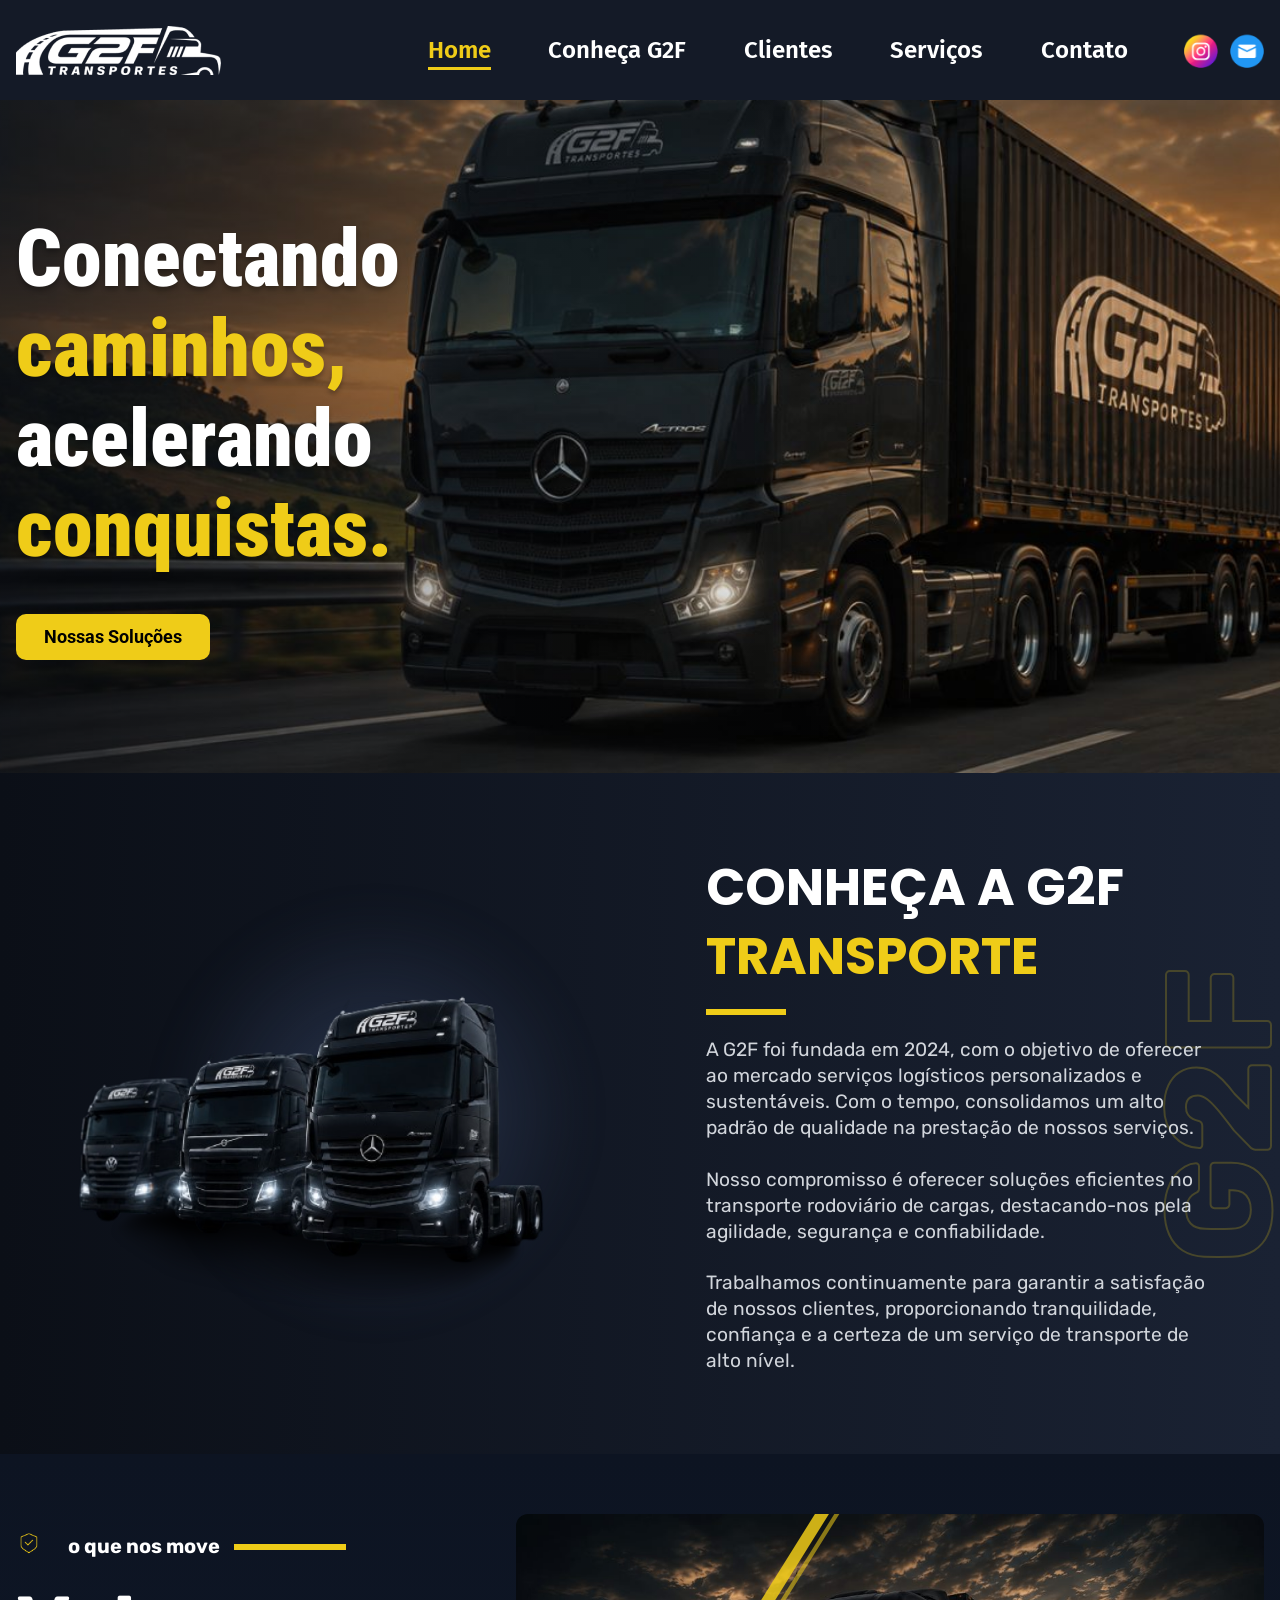
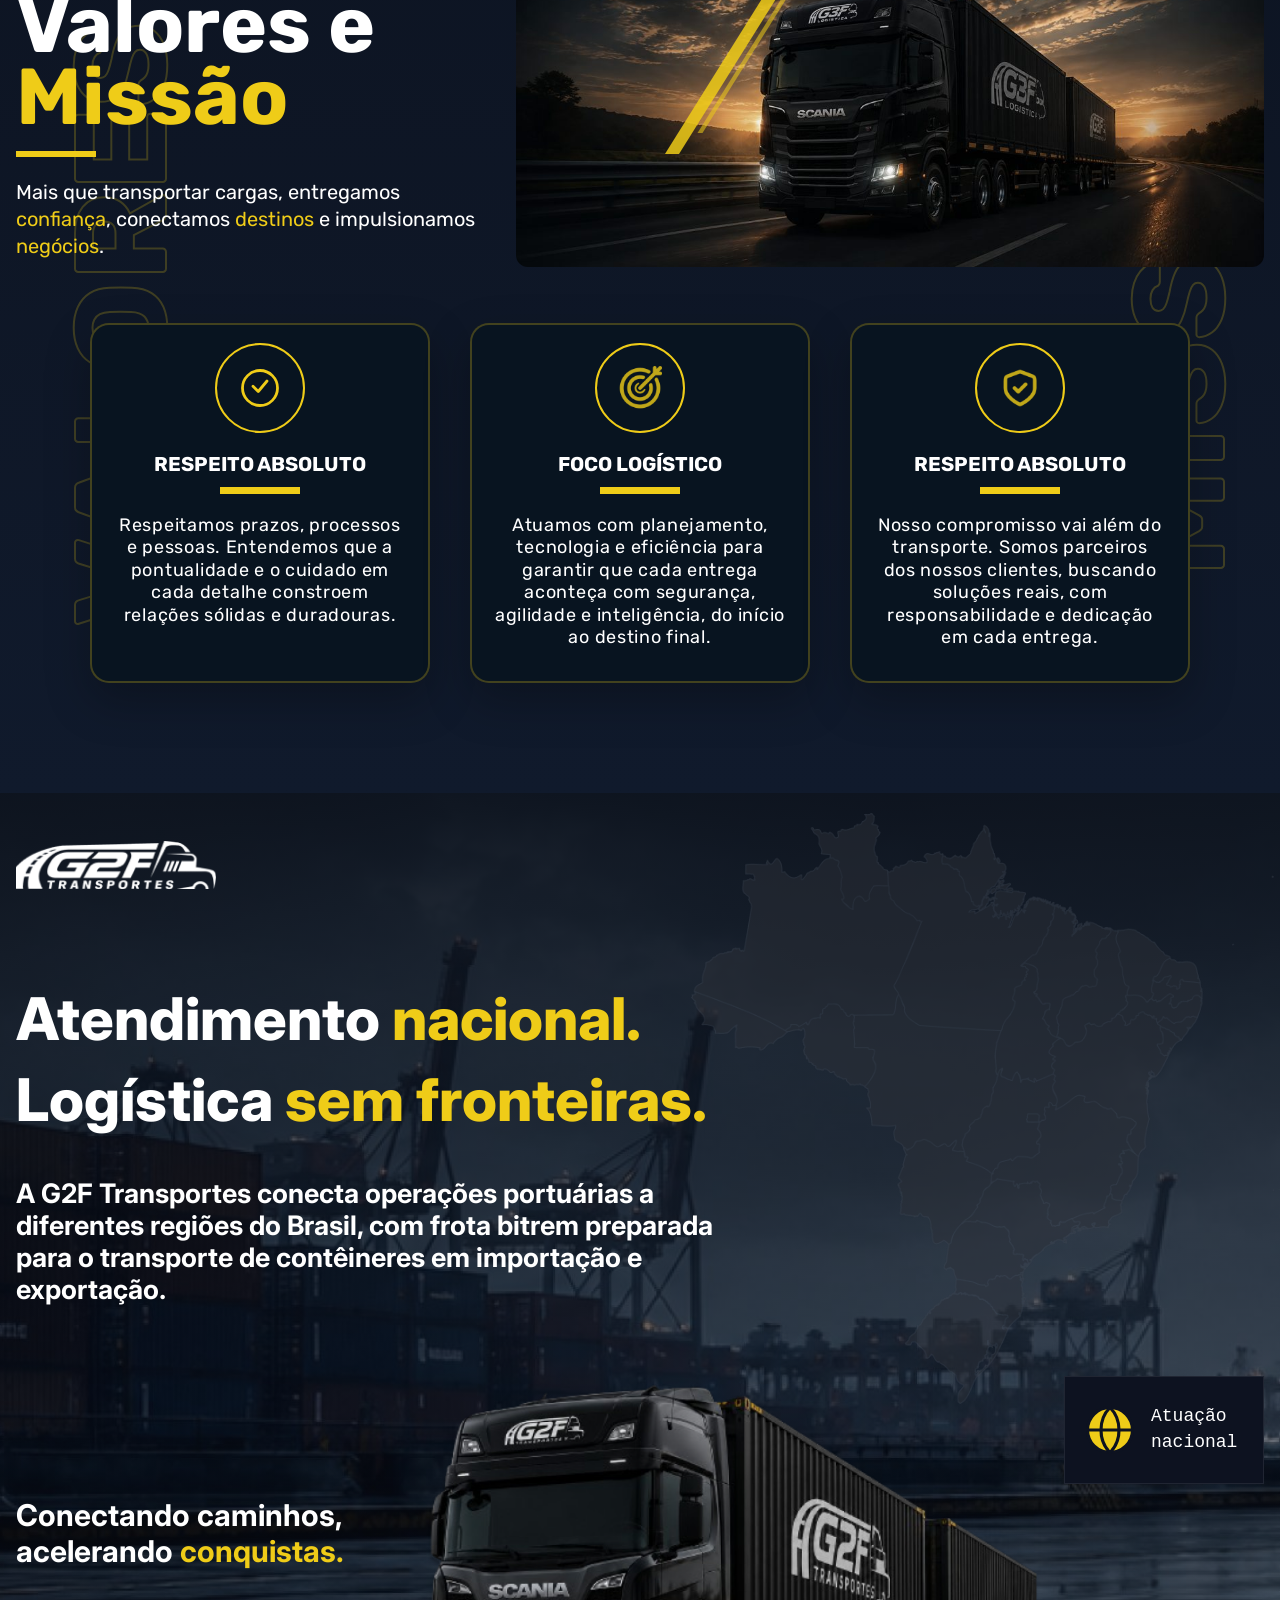
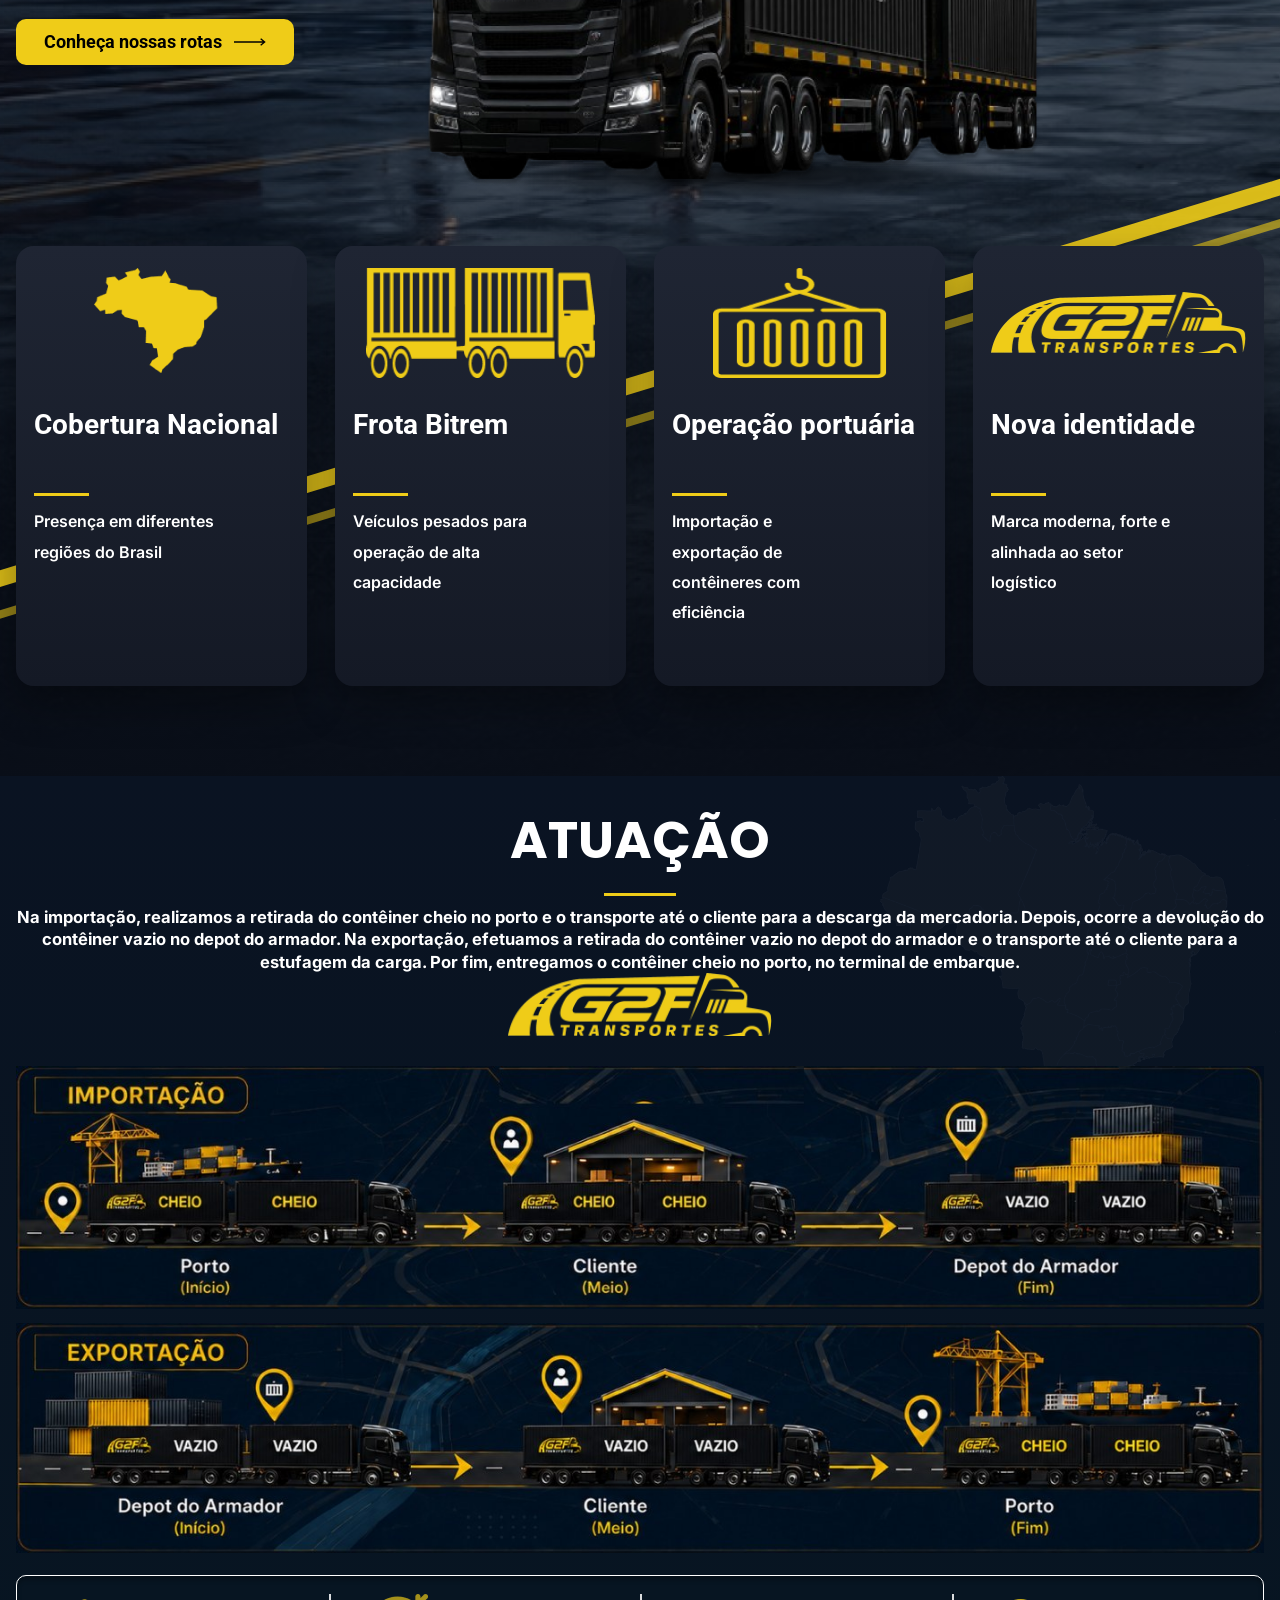
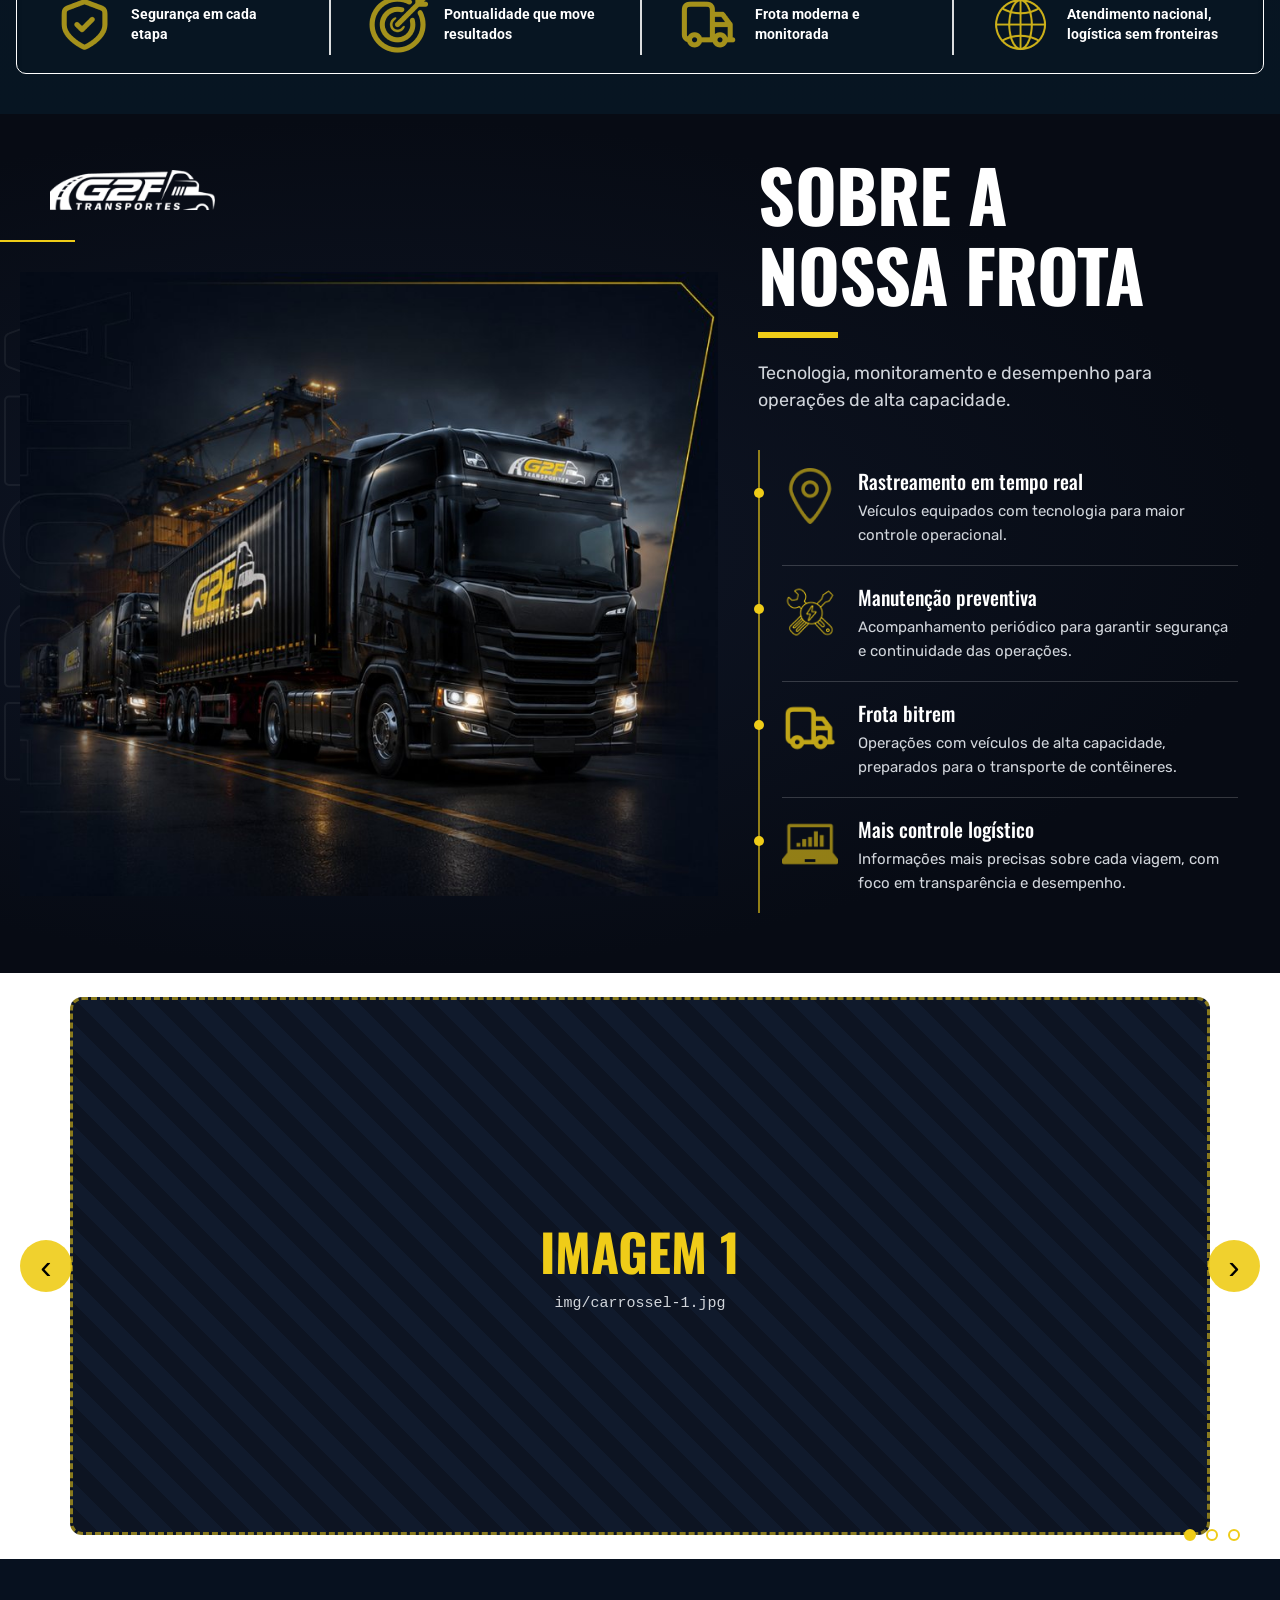
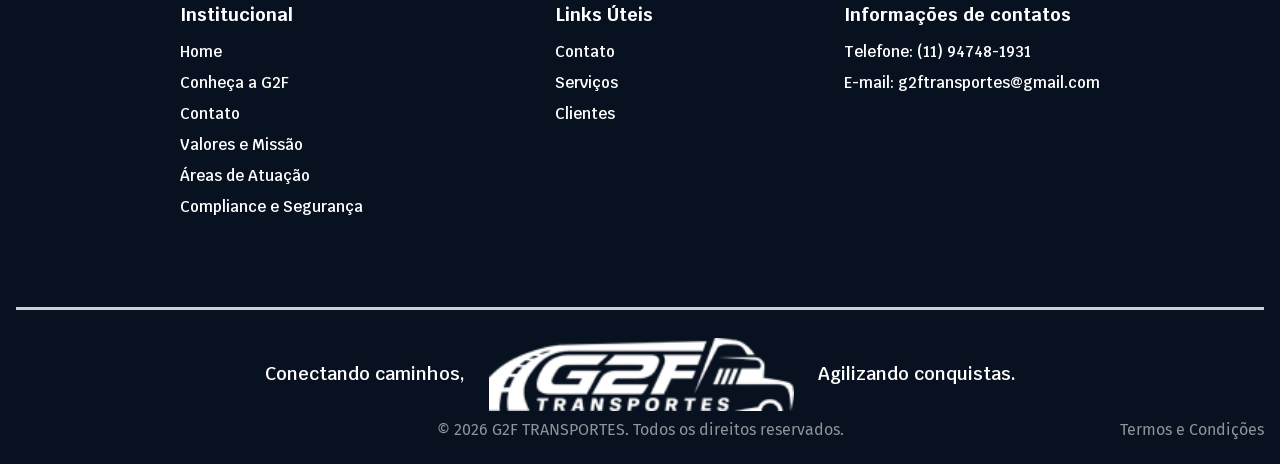
<file: site-g2f-rascunho-teste/index.html>
<!DOCTYPE html>
<html lang="pt-BR">
<head>
  <meta charset="UTF-8">
  <meta name="viewport" content="width=device-width, initial-scale=1.0">
  <title>G2F Transportes (rascunho) | Conectando caminhos, acelerando conquistas</title>
  <meta name="description" content="A G2F Transportes conecta operações portuárias a diferentes regiões do Brasil, com frota bitrem para transporte de contêineres em importação e exportação.">

  <!-- Fontes usadas no Figma -->
  <link rel="preconnect" href="https://fonts.googleapis.com">
  <link rel="preconnect" href="https://fonts.gstatic.com" crossorigin>
  <link href="https://fonts.googleapis.com/css2?family=Fira+Sans:wght@400;600&family=Inter:wght@600;700;800&family=Krub:wght@600&family=Oswald:wght@500;700&family=Poppins:wght@700&family=Roboto+Condensed:wght@900&family=Roboto:wght@500;700&family=Rubik:wght@400;700&display=swap" rel="stylesheet">

  <link rel="stylesheet" href="css/style.css">
</head>
<body>

  <!-- ===================== CABEÇALHO ===================== -->
  <header class="header" id="header">
    <div class="header__inner">
      <a href="#inicio" class="header__logo" aria-label="G2F Transportes - início">
        <img src="img/logo.png" alt="G2F Transportes" width="205" height="49">
      </a>

      <nav class="nav" id="nav" aria-label="Menu principal">
        <ul class="nav__list">
          <li><a href="#inicio" class="nav__link">Home</a></li>
          <li><a href="#sobre" class="nav__link">Conheça G2F</a></li>
          <li><a href="#presenca" class="nav__link">Clientes</a></li>
          <li><a href="#atuacao" class="nav__link">Serviços</a></li>
          <li><a href="#contato" class="nav__link">Contato</a></li>
        </ul>
      </nav>

      <div class="header__social">
        <a href="#" aria-label="Instagram da G2F"><img src="img/icon-instagram.png" alt="" width="40" height="43"></a>
        <a href="mailto:g2ftransportes@gmail.com" aria-label="Enviar e-mail"><img src="img/icon-email.png" alt="" width="40" height="43"></a>
      </div>

      <button class="menu-toggle" id="menuToggle" aria-label="Abrir menu" aria-expanded="false" aria-controls="nav">
        <span></span><span></span><span></span>
      </button>
    </div>
  </header>

  <main>

    <!-- ===================== HERO ===================== -->
    <section class="hero" id="inicio">
      <div class="hero__content container">
        <h1 class="hero__title">
          Conectando <span class="amarelo">caminhos,</span><br>
          acelerando <span class="amarelo">conquistas.</span>
        </h1>
        <a href="#atuacao" class="btn btn--hero">Nossas Soluções</a>
      </div>
    </section>


    <!-- ===================== CONHEÇA A G2F ===================== -->
    <section class="sobre" id="sobre">
      <span class="texto-vertical texto-vertical--direita" aria-hidden="true">G2F</span>
      <div class="sobre__grid container">
        <div class="sobre__imagem reveal">
          <img src="img/frota-sobre.png" alt="Três cavalos mecânicos da frota G2F" width="772" height="524" loading="lazy">
        </div>
        <div class="sobre__texto reveal">
          <h2 class="sobre__titulo">CONHEÇA A G2F <span class="amarelo">TRANSPORTE</span></h2>
          <span class="barra"></span>
          <p>A G2F foi fundada em 2024, com o objetivo de oferecer ao mercado serviços logísticos personalizados e sustentáveis. Com o tempo, consolidamos um alto padrão de qualidade na prestação de nossos serviços.</p>
          <p>Nosso compromisso é oferecer soluções eficientes no transporte rodoviário de cargas, destacando-nos pela agilidade, segurança e confiabilidade.</p>
          <p>Trabalhamos continuamente para garantir a satisfação de nossos clientes, proporcionando tranquilidade, confiança e a certeza de um serviço de transporte de alto nível.</p>
        </div>
      </div>
    </section>

    <!-- ===================== VALORES E MISSÃO ===================== -->
    <section class="valores" id="valores">
      <span class="texto-vertical texto-vertical--esquerda" aria-hidden="true">VALORES</span>
      <span class="texto-vertical texto-vertical--direita" aria-hidden="true">MISSÃO</span>

      <div class="valores__topo container">
        <div class="valores__intro reveal">
          <div class="valores__etiqueta">
            <img src="img/icon-escudo.png" alt="" width="54" height="51">
            <span>o que nos move</span>
            <i></i>
          </div>
          <h2 class="valores__titulo">Valores e <span class="amarelo">Missão</span></h2>
          <span class="barra"></span>
          <p class="valores__frase">
            Mais que transportar cargas, entregamos <span class="amarelo">confiança</span>, conectamos <span class="amarelo">destinos</span>
            e impulsionamos <span class="amarelo">negócios</span>.
          </p>
        </div>
        <div class="valores__foto reveal">
          <img src="img/valores-bg.jpg" alt="Caminhão bitrem na estrada ao pôr do sol" width="1103" height="520" loading="lazy">
        </div>
      </div>

      <div class="valores__cards container">
        <article class="card-valor reveal">
          <div class="card-valor__icone">
            <svg viewBox="0 0 24 24" aria-hidden="true"><path d="M8 11l3 3 5-6"/><path d="M12 2a10 10 0 1 0 0 20 10 10 0 0 0 0-20z"/></svg>
          </div>
          <h3>RESPEITO ABSOLUTO</h3>
          <span class="barra barra--centro"></span>
          <p>Respeitamos prazos, processos e pessoas. Entendemos que a pontualidade e o cuidado em cada detalhe constroem relações sólidas e duradouras.</p>
        </article>
        <article class="card-valor reveal">
          <div class="card-valor__icone">
            <img src="img/icon-alvo.png" alt="" width="40" height="40">
          </div>
          <h3>FOCO LOGÍSTICO</h3>
          <span class="barra barra--centro"></span>
          <p>Atuamos com planejamento, tecnologia e eficiência para garantir que cada entrega aconteça com segurança, agilidade e inteligência, do início ao destino final.</p>
        </article>
        <article class="card-valor reveal">
          <div class="card-valor__icone">
            <img src="img/icon-seguranca.png" alt="" width="40" height="40">
          </div>
          <h3>RESPEITO ABSOLUTO</h3>
          <span class="barra barra--centro"></span>
          <p>Nosso compromisso vai além do transporte. Somos parceiros dos nossos clientes, buscando soluções reais, com responsabilidade e dedicação em cada entrega.</p>
        </article>
      </div>
    </section>

    <!-- ===================== PRESENÇA NACIONAL ===================== -->
    <section class="presenca" id="presenca">
      <div class="presenca__fundo"></div>
      <img class="presenca__mapa" src="img/mapa-brasil.png" alt="" aria-hidden="true" width="661" height="664" loading="lazy">

      <div class="presenca__conteudo container">
        <img class="presenca__logo" src="img/logo.png" alt="G2F Transportes" width="205" height="49" loading="lazy">

        <h2 class="presenca__titulo reveal">
          Atendimento <span class="amarelo">nacional.</span><br>
          Logística <span class="amarelo">sem fronteiras.</span>
        </h2>
        <p class="presenca__desc reveal">A G2F Transportes conecta operações portuárias a diferentes regiões do Brasil, com frota bitrem preparada para o transporte de contêineres em importação e exportação.</p>

        <div class="presenca__meio">
          <div class="presenca__chamada reveal">
            <p>Conectando caminhos,<br>acelerando <span class="amarelo">conquistas.</span></p>
            <a href="#atuacao" class="btn btn--rotas">
              Conheça nossas rotas
              <svg viewBox="0 0 48 12" aria-hidden="true"><path d="M0 6h45M40 1l6 5-6 5"/></svg>
            </a>
          </div>

          <div class="presenca__caminhao reveal">
            <img src="img/caminhao-bitrem.png" alt="Caminhão bitrem Scania da G2F com dois contêineres" width="712" height="456" loading="lazy">
          </div>

          <div class="selo reveal">
            <svg viewBox="0 0 24 24" aria-hidden="true"><circle cx="12" cy="12" r="10"/><path d="M2 12h20M12 2c3 3 4 6.5 4 10s-1 7-4 10c-3-3-4-6.5-4-10s1-7 4-10z"/></svg>
            <span>Atuação<br>nacional</span>
          </div>
        </div>

        <div class="faixas" aria-hidden="true"><i></i><i></i></div>

        <div class="presenca__cards">
          <article class="card-presenca reveal">
            <img src="img/icon-mapa.png" alt="" width="163" height="132" loading="lazy">
            <h3>Cobertura Nacional</h3>
            <span class="barra barra--fina"></span>
            <p>Presença em diferentes regiões do Brasil</p>
          </article>
          <article class="card-presenca reveal">
            <img src="img/icon-bitrem.png" alt="" width="215" height="103" loading="lazy">
            <h3>Frota Bitrem</h3>
            <span class="barra barra--fina"></span>
            <p>Veículos pesados para operação de alta capacidade</p>
          </article>
          <article class="card-presenca reveal">
            <img src="img/icon-container.png" alt="" width="180" height="111" loading="lazy">
            <h3>Operação portuária</h3>
            <span class="barra barra--fina"></span>
            <p>Importação e exportação de contêineres com eficiência</p>
          </article>
          <article class="card-presenca reveal">
            <img src="img/logo-amarelo.png" alt="" width="256" height="61" loading="lazy">
            <h3>Nova identidade</h3>
            <span class="barra barra--fina"></span>
            <p>Marca moderna, forte e alinhada ao setor logístico</p>
          </article>
        </div>
      </div>
    </section>

    <!-- ===================== ATUAÇÃO ===================== -->
    <section class="atuacao" id="atuacao">
      <img class="atuacao__mapa" src="img/mapa-brasil.png" alt="" aria-hidden="true" width="661" height="664" loading="lazy">
      <div class="container">
        <h2 class="atuacao__titulo reveal">ATUAÇÃO</h2>
        <span class="barra barra--centro barra--fina"></span>
        <p class="atuacao__desc reveal">Na importação, realizamos a retirada do contêiner cheio no porto e o transporte até o cliente para a descarga da mercadoria. Depois, ocorre a devolução do contêiner vazio no depot do armador. Na exportação, efetuamos a retirada do contêiner vazio no depot do armador e o transporte até o cliente para a estufagem da carga. Por fim, entregamos o contêiner cheio no porto, no terminal de embarque.</p>
        <img class="atuacao__logo" src="img/logo-amarelo.png" alt="G2F Transportes" width="256" height="61" loading="lazy">

        <!-- Fluxo de importação: imagem inteira no desktop, etapas empilhadas no celular -->
        <div class="fluxo reveal">
          <img class="fluxo__completo" src="img/importacao.jpg" alt="Fluxo de importação: Porto (início), Cliente (meio), Depot do Armador (fim)" width="1394" height="272" loading="lazy">
          <div class="fluxo__etapas">
            <span class="fluxo__selo">IMPORTAÇÃO</span>
            <img src="img/importacao-1.jpg" alt="Porto (início): retirada do contêiner cheio" loading="lazy">
            <span class="fluxo__seta" aria-hidden="true"></span>
            <img src="img/importacao-2.jpg" alt="Cliente (meio): descarga da mercadoria" loading="lazy">
            <span class="fluxo__seta" aria-hidden="true"></span>
            <img src="img/importacao-3.jpg" alt="Depot do Armador (fim): devolução do contêiner vazio" loading="lazy">
          </div>
        </div>

        <div class="fluxo reveal">
          <img class="fluxo__completo" src="img/exportacao.jpg" alt="Fluxo de exportação: Depot do Armador (início), Cliente (meio), Porto (fim)" width="1394" height="256" loading="lazy">
          <div class="fluxo__etapas">
            <span class="fluxo__selo">EXPORTAÇÃO</span>
            <img src="img/exportacao-1.jpg" alt="Depot do Armador (início): retirada do contêiner vazio" loading="lazy">
            <span class="fluxo__seta" aria-hidden="true"></span>
            <img src="img/exportacao-2.jpg" alt="Cliente (meio): estufagem da carga" loading="lazy">
            <span class="fluxo__seta" aria-hidden="true"></span>
            <img src="img/exportacao-3.jpg" alt="Porto (fim): entrega do contêiner cheio" loading="lazy">
          </div>
        </div>

        <ul class="diferenciais reveal">
          <li><img src="img/icon-seguranca.png" alt="" width="61" height="61" loading="lazy"><span>Segurança em cada etapa</span></li>
          <li><img src="img/icon-alvo.png" alt="" width="61" height="61" loading="lazy"><span>Pontualidade que move resultados</span></li>
          <li><img src="img/icon-caminhao.png" alt="" width="61" height="61" loading="lazy"><span>Frota moderna e monitorada</span></li>
          <li><img src="img/icon-global.png" alt="" width="61" height="61" loading="lazy"><span>Atendimento nacional, logística sem fronteiras</span></li>
        </ul>
      </div>
    </section>

    <!-- ===================== FROTA ===================== -->
    <section class="frota" id="frota">
      <span class="frota__marca" aria-hidden="true">FROTA</span>
      <div class="frota__grid container-largo">
        <div class="frota__lado">
          <img class="frota__logo" src="img/logo.png" alt="G2F Transportes" width="205" height="49" loading="lazy">
          <span class="frota__linha" aria-hidden="true"></span>
          <div class="frota__imagem reveal">
            <img src="img/frota.jpg" alt="Caminhão bitrem da G2F em um terminal portuário à noite" width="835" height="747" loading="lazy">
          </div>
        </div>
        <div class="frota__texto reveal">
          <h2 class="frota__titulo">SOBRE A<br>NOSSA FROTA</h2>
          <span class="barra"></span>
          <p class="frota__subtitulo">Tecnologia, monitoramento e desempenho para operações de alta capacidade.</p>

          <ul class="frota__lista">
            <li>
              <img src="img/icon-local.png" alt="" width="52" height="52" loading="lazy">
              <div><h3>Rastreamento em tempo real</h3><p>Veículos equipados com tecnologia para maior controle operacional.</p></div>
            </li>
            <li>
              <img src="img/icon-manutencao.png" alt="" width="52" height="52" loading="lazy">
              <div><h3>Manutenção preventiva</h3><p>Acompanhamento periódico para garantir segurança e continuidade das operações.</p></div>
            </li>
            <li>
              <img src="img/icon-caminhao.png" alt="" width="52" height="52" loading="lazy">
              <div><h3>Frota bitrem</h3><p>Operações com veículos de alta capacidade, preparados para o transporte de contêineres.</p></div>
            </li>
            <li>
              <img src="img/icon-grafico.png" alt="" width="52" height="52" loading="lazy">
              <div><h3>Mais controle logístico</h3><p>Informações mais precisas sobre cada viagem, com foco em transparência e desempenho.</p></div>
            </li>
          </ul>
        </div>
      </div>
    </section>

    <!-- ===================== CARROSSEL ===================== -->
    <!-- ESPAÇO PARA AS FOTOS DO CLIENTE
         Para colocar uma foto: salve o arquivo na pasta img/ (ex.: img/carrossel-1.jpg)
         e troque o <div class="carrossel__vazio">...</div> do slide por:
         <img src="img/carrossel-1.jpg" alt="Descreva a foto aqui">
         Para ter mais ou menos fotos, copie ou apague um <figure> inteiro. -->
    <section class="carrossel" id="galeria" aria-roledescription="carrossel" aria-label="Galeria G2F">
      <div class="carrossel__trilho" id="carrosselTrilho">
        <figure class="carrossel__slide">
          <div class="carrossel__vazio"><span>Imagem 1</span><small>img/carrossel-1.jpg</small></div>
        </figure>
        <figure class="carrossel__slide">
          <div class="carrossel__vazio"><span>Imagem 2</span><small>img/carrossel-2.jpg</small></div>
        </figure>
        <figure class="carrossel__slide">
          <div class="carrossel__vazio"><span>Imagem 3</span><small>img/carrossel-3.jpg</small></div>
        </figure>
      </div>
      <button class="carrossel__btn carrossel__btn--ant" id="carrosselAnt" aria-label="Foto anterior">&#8249;</button>
      <button class="carrossel__btn carrossel__btn--prox" id="carrosselProx" aria-label="Próxima foto">&#8250;</button>
      <div class="carrossel__pontos" id="carrosselPontos"></div>
    </section>

  </main>

  <!-- ===================== RODAPÉ ===================== -->
  <footer class="footer" id="contato">
    <div class="footer__colunas container">
      <div>
        <h4>Institucional</h4>
        <ul>
          <li><a href="#inicio">Home</a></li>
          <li><a href="#sobre">Conheça a G2F</a></li>
          <li><a href="#contato">Contato</a></li>
          <li><a href="#valores">Valores e Missão</a></li>
          <li><a href="#atuacao">Áreas de Atuação</a></li>
          <li><a href="#frota">Compliance e Segurança</a></li>
        </ul>
      </div>
      <div>
        <h4>Links Úteis</h4>
        <ul>
          <li><a href="#contato">Contato</a></li>
          <li><a href="#atuacao">Serviços</a></li>
          <li><a href="#galeria">Clientes</a></li>
        </ul>
      </div>
      <div>
        <h4>Informações de contatos</h4>
        <ul>
          <li>Telefone: <a href="tel:+5511947481931">(11) 94748-1931</a></li>
          <li>E-mail: <a href="mailto:g2ftransportes@gmail.com">g2ftransportes@gmail.com</a></li>
        </ul>
      </div>
    </div>

    <div class="footer__base container">
      <div class="footer__slogan">
        <span>Conectando caminhos,</span>
        <img src="img/logo.png" alt="G2F Transportes" width="205" height="49" loading="lazy">
        <span>Agilizando conquistas.</span>
      </div>
      <div class="footer__legal">
        <p>© <span id="ano">2026</span> G2F TRANSPORTES. Todos os direitos reservados.</p>
        <a href="#">Termos e Condições</a>
      </div>
    </div>
  </footer>

  <script src="js/script.js"></script>
</body>
</html>
</file>
<file: css/style.css>
/* =========================================================
   G2F Transportes — estilos
   Cores e fontes tiradas do Figma "Site G2F"
   ========================================================= */

:root {
  --amarelo: #efcc18;          /* "Amarelo G2F" no Figma */
  --header: #141a27;
  --fundo-escuro: #0b0f17;
  --fundo-medio: #1a2233;
  --card: #081420;
  --azul-noite: #071522;
  --rodape: #07111f;
  --texto: #ffffff;
  --texto-suave: #d1d5db;

  --f-condensada: "Roboto Condensed", "Arial Narrow", sans-serif;
  --f-poppins: "Poppins", sans-serif;
  --f-rubik: "Rubik", sans-serif;
  --f-inter: "Inter", sans-serif;
  --f-roboto: "Roboto", sans-serif;
  --f-fira: "Fira Sans", sans-serif;
  --f-krub: "Krub", sans-serif;

  --largura: 1280px;
  --altura-header: 100px;
}

/* ---------- Base ---------- */
*,
*::before,
*::after { box-sizing: border-box; margin: 0; padding: 0; }

html { scroll-behavior: smooth; scroll-padding-top: var(--altura-header); }

body {
  background: var(--fundo-escuro);
  color: var(--texto);
  font-family: var(--f-rubik);
  line-height: 1.35;
  overflow-x: hidden;
}

img { display: block; max-width: 100%; height: auto; }
a { color: inherit; text-decoration: none; }
ul { list-style: none; }

.container {
  width: min(100% - 32px, var(--largura));
  margin-inline: auto;
}

.amarelo { color: var(--amarelo); }

.barra {
  display: block;
  width: 80px;
  height: 6px;
  background: var(--amarelo);
  margin: 18px 0 22px;
}
.barra--centro { margin-inline: auto; }
.barra--fina { height: 3px; width: 55px; }

/* Texto grande vazado na vertical (VALORES, MISSÃO, G2F) */
.texto-vertical {
  position: absolute;
  top: 50%;
  font-family: var(--f-rubik);
  font-weight: 700;
  font-size: 130px;
  line-height: .9;
  color: transparent;
  -webkit-text-stroke: 2px rgba(239, 204, 24, .22);
  white-space: nowrap;
  pointer-events: none;
  user-select: none;
  z-index: 0;
}
.texto-vertical--esquerda { left: 0;  transform: translate(-30%, -50%) rotate(-90deg); }
.texto-vertical--direita  { right: 0; transform: translate(30%, -50%) rotate(-90deg); }

/* ---------- Botões ---------- */
/* Um único padrão para todos os botões do site */
.btn {
  display: inline-flex;
  align-items: center;
  justify-content: center;
  gap: 12px;
  padding: 14px 28px;
  border-radius: 10px;
  background: var(--amarelo);
  font-family: var(--f-roboto);
  font-weight: 700;
  font-size: 18px;
  line-height: 1;
  color: #000;
  transition: transform .2s, box-shadow .2s, filter .2s;
}
.btn:hover { transform: translateY(-2px); box-shadow: 0 10px 24px rgba(239, 204, 24, .3); }
.btn:focus-visible { outline: 3px solid #fff; outline-offset: 3px; }
.btn svg { width: 32px; height: 12px; fill: none; stroke: currentColor; stroke-width: 2; flex-shrink: 0; }

/* =========================================================
   CABEÇALHO
   ========================================================= */
.header {
  position: fixed;
  inset: 0 0 auto 0;
  height: var(--altura-header);
  background: var(--header);
  z-index: 100;
  transition: height .3s, box-shadow .3s;
}
.header.rolou { height: 76px; box-shadow: 0 8px 24px rgba(0, 0, 0, .45); }

.header__inner {
  height: 100%;
  width: min(100% - 32px, 1320px);
  margin-inline: auto;
  display: flex;
  align-items: center;
  gap: 32px;
}

.header__logo img { width: 205px; }

.nav { margin-left: auto; }
.nav__list { display: flex; gap: clamp(24px, 4.5vw, 80px); }
.nav__link {
  position: relative;
  font-family: var(--f-fira);
  font-weight: 600;
  font-size: 24px;
  white-space: nowrap;
  transition: color .2s;
}
.nav__link::after {
  content: "";
  position: absolute;
  left: 0; bottom: -6px;
  width: 100%; height: 3px;
  background: var(--amarelo);
  transform: scaleX(0);
  transform-origin: left;
  transition: transform .25s;
}
.nav__link:hover,
.nav__link.ativo { color: var(--amarelo); }
.nav__link:hover::after,
.nav__link.ativo::after { transform: scaleX(1); }

.header__social { display: flex; gap: 12px; margin-left: 24px; }
.header__social img { width: 34px; transition: transform .2s; }
.header__social a:hover img { transform: scale(1.12); }

/* Botão hambúrguer (aparece só no celular) */
.menu-toggle {
  display: none;
  margin-left: auto;
  width: 44px; height: 44px;
  background: none; border: 0;
  cursor: pointer;
  flex-direction: column;
  justify-content: center;
  gap: 6px;
  padding: 8px;
}
.menu-toggle span {
  display: block;
  height: 3px;
  background: #fff;
  border-radius: 2px;
  transition: transform .3s, opacity .3s;
}
.menu-toggle[aria-expanded="true"] span:nth-child(1) { transform: translateY(9px) rotate(45deg); }
.menu-toggle[aria-expanded="true"] span:nth-child(2) { opacity: 0; }
.menu-toggle[aria-expanded="true"] span:nth-child(3) { transform: translateY(-9px) rotate(-45deg); }

/* =========================================================
   HERO
   ========================================================= */
.hero {
  position: relative;
  min-height: 773px;
  padding-top: var(--altura-header);
  display: flex;
  align-items: center;
  background:
    linear-gradient(90deg, rgba(10, 14, 22, .55) 0%, rgba(10, 14, 22, .15) 45%, rgba(10, 14, 22, 0) 70%),
    url("../img/hero.jpg") center / cover no-repeat;
}

.hero__content { padding-block: 60px; }

.hero__title {
  font-family: var(--f-condensada);
  font-weight: 900;
  font-size: clamp(48px, 7vw, 80px);
  line-height: 1.125;
  text-shadow: 0 4px 4px rgba(0, 0, 0, .25);
  margin-bottom: 40px;
  max-width: 540px;
}

/* =========================================================
   CONHEÇA A G2F
   ========================================================= */
.sobre {
  position: relative;
  overflow: hidden;
  background: linear-gradient(90deg, var(--fundo-escuro), var(--fundo-medio));
  padding: 80px 0;
}
.sobre .texto-vertical { font-size: 150px; }

.sobre__grid {
  position: relative;
  z-index: 1;
  display: grid;
  grid-template-columns: 1.15fr 1fr;
  gap: 48px;
  align-items: center;
}

.sobre__imagem { position: relative; }
.sobre__imagem::before { /* brilho atrás dos caminhões (Ellipse 5) */
  content: "";
  position: absolute;
  inset: 0 8% 0 20%;
  background: radial-gradient(circle, rgba(76, 96, 140, .45) 0%, rgba(26, 34, 51, 0) 65%);
  filter: blur(20px);
}
.sobre__imagem img { position: relative; width: 100%; }

.sobre__titulo {
  font-family: var(--f-poppins);
  font-weight: 700;
  font-size: clamp(34px, 4vw, 56px);
  line-height: 1.35;
}
.sobre__texto p {
  font-size: clamp(17px, 1.5vw, 21px);
  color: var(--texto-suave);
  max-width: 520px;
}
.sobre__texto p + p { margin-top: 1.35em; }

/* =========================================================
   VALORES E MISSÃO
   ========================================================= */
.valores {
  position: relative;
  overflow: hidden;
  background: linear-gradient(180deg, #0d1422 0%, #101a2c 100%);
  padding: 60px 0 110px;
}

.valores__topo {
  position: relative;
  z-index: 1;
  display: grid;
  grid-template-columns: 1fr 1.6fr;
  gap: 32px;
  align-items: center;
  width: min(100% - 32px, 1340px);
}

.valores__etiqueta {
  display: flex;
  align-items: center;
  gap: 8px;
  font-family: var(--f-rubik);
  font-weight: 700;
  font-size: 20px;
  margin-bottom: 18px;
}
.valores__etiqueta img { width: 54px; margin-left: -10px; }
.valores__etiqueta i { width: 112px; height: 6px; background: var(--amarelo); margin-left: 6px; }

.valores__titulo {
  font-family: var(--f-rubik);
  font-weight: 700;
  font-size: clamp(56px, 6.2vw, 90px);
  line-height: .9;
}
.valores__frase { font-size: 20px; max-width: 480px; }

.valores__foto { position: relative; overflow: hidden; border-radius: 12px; }
.valores__foto img { width: 100%; aspect-ratio: 1103 / 520; object-fit: cover; }
/* Faixas amarelas diagonais por cima da foto */
.valores__foto::before,
.valores__foto::after {
  content: "";
  position: absolute;
  background: var(--amarelo);
  transform: skewX(-32deg);
  opacity: .85;
}
.valores__foto::before { left: 30%; top: 0; width: 14px; height: 68%; }
.valores__foto::after  { left: 33.5%; top: 0; width: 5px; height: 62%; opacity: .55; }

.valores__cards {
  position: relative;
  z-index: 1;
  display: grid;
  grid-template-columns: repeat(2, 1fr);
  gap: 40px;
  max-width: 1100px;
  margin-top: 56px;
}

/* Lista dos 7 valores */
.valores__lista {
  position: relative;
  z-index: 1;
  max-width: 1100px;
  margin-top: 64px;
}
.valores__lista-cabecalho { text-align: center; margin-bottom: 32px; }
.valores__lista-cabecalho h3 { font-family: var(--f-rubik); font-weight: 700; font-size: 26px; line-height: .9; }
.valores__lista-cabecalho .barra { margin: 14px auto 0; height: 7px; }

.valores__itens {
  list-style: none;
  margin: 0;
  padding: 0;
  display: grid;
  grid-template-columns: repeat(auto-fit, minmax(240px, 1fr));
  gap: 20px;
}
.item-valor {
  background: var(--card);
  border: 2px solid rgba(239, 204, 24, .25);
  border-left: 5px solid var(--amarelo);
  border-radius: 14px;
  padding: 18px 20px;
  transition: transform .25s, border-color .25s;
}
.item-valor:hover { transform: translateY(-4px); border-color: rgba(239, 204, 24, .6); border-left-color: var(--amarelo); }
.item-valor h4 { font-family: var(--f-rubik); font-weight: 700; font-size: 18px; color: var(--amarelo); margin: 0 0 8px; }
.item-valor p { font-size: 16px; line-height: 1.4; margin: 0; }

.card-valor {
  background: var(--card);
  border: 2px solid rgba(239, 204, 24, .25);
  border-radius: 19px;
  box-shadow: 0 18px 45px rgba(0, 0, 0, .25);
  padding: 18px 22px 32px;
  text-align: center;
  transition: transform .25s, border-color .25s;
}
.card-valor:hover { transform: translateY(-6px); border-color: rgba(239, 204, 24, .6); }

.card-valor__icone {
  width: 90px; height: 90px;
  margin: 0 auto 22px;
  border: 2px solid var(--amarelo);
  border-radius: 50%;
  display: grid;
  place-items: center;
}
.card-valor__icone img { width: 44px; }
.card-valor__icone svg { width: 42px; height: 42px; fill: none; stroke: var(--amarelo); stroke-width: 1.6; stroke-linecap: round; stroke-linejoin: round; }

.card-valor h3 { font-family: var(--f-rubik); font-weight: 700; font-size: 20px; line-height: .9; }
.card-valor .barra { margin: 14px auto 20px; height: 7px; }
.card-valor p { font-size: 18px; line-height: 1.25; letter-spacing: .04em; }

/* =========================================================
   PRESENÇA NACIONAL
   ========================================================= */
.presenca {
  position: relative;
  overflow: hidden;
  padding: 48px 0 90px;
  background: #0b1220;
}
.presenca__fundo {
  position: absolute;
  inset: 0;
  background:
    linear-gradient(180deg, rgba(9, 14, 24, .92) 0%, rgba(9, 14, 24, .55) 38%, rgba(9, 14, 24, .55) 60%, rgba(9, 14, 24, .96) 100%),
    url("../img/porto-bg.jpg") center 30% / cover no-repeat;
}
.presenca__mapa {
  position: absolute;
  top: 20px;
  right: 0;
  width: min(46vw, 660px);
  opacity: .55;
}

.presenca__conteudo { position: relative; z-index: 1; }
.presenca__logo { width: 200px; margin-bottom: 90px; }

.presenca__titulo {
  font-family: var(--f-inter);
  font-weight: 800;
  font-size: clamp(36px, 4.6vw, 64px);
  line-height: 1.375;
}
.presenca__desc {
  font-family: var(--f-inter);
  font-weight: 700;
  font-size: clamp(19px, 2.1vw, 30px);
  line-height: 1.2;
  max-width: 740px;
  margin-top: 36px;
}

.presenca__meio {
  position: relative;
  display: grid;
  grid-template-columns: 360px 1fr 200px;
  align-items: center;
  gap: 24px;
  margin-top: 70px;
}
.presenca__chamada p {
  font-family: var(--f-inter);
  font-weight: 700;
  font-size: 30px;
  line-height: 1.2;
  margin-bottom: 50px;
}
.presenca__caminhao { position: relative; z-index: 2; }
.presenca__caminhao img { width: 100%; }
.presenca__caminhao::after { /* sombra no chão */
  content: "";
  position: absolute;
  left: 10%; right: 4%; bottom: -14px;
  height: 50px;
  background: radial-gradient(ellipse, rgba(0, 0, 0, .7), transparent 70%);
  z-index: -1;
}

.selo {
  display: flex;
  align-items: center;
  gap: 14px;
  background: #0d1220;
  border: 1px solid rgba(255, 255, 255, .08);
  padding: 26px 18px;
  align-self: start;
}
.selo svg { width: 54px; height: 54px; fill: var(--amarelo); stroke: #0d1220; stroke-width: 1.4; flex-shrink: 0; }
.selo span { font-family: ui-monospace, "Courier New", monospace; font-size: 18px; line-height: 1.4; }

/* Faixas amarelas diagonais atrás dos cards */
.faixas { position: relative; height: 0; }
.faixas i {
  position: absolute;
  right: -10%;
  width: 120%;
  height: 16px;
  background: var(--amarelo);
  transform: rotate(-17deg);
  transform-origin: right;
  opacity: .9;
}
.faixas i:first-child { top: -40px; }
.faixas i:last-child  { top: 0; height: 8px; opacity: .6; }

.presenca__cards {
  position: relative;
  z-index: 2;
  display: grid;
  grid-template-columns: repeat(4, 1fr);
  gap: 28px;
  margin-top: 60px;
}
.card-presenca {
  background: linear-gradient(180deg, #1f2533 0%, #141925 100%);
  border-radius: 18px;
  padding: 22px 18px 32px;
  min-height: 440px;
  box-shadow: 0 18px 40px rgba(0, 0, 0, .35);
  transition: transform .25s;
}
.card-presenca:hover { transform: translateY(-6px); }
/* Ícones em SVG (no index.html): mesma moldura quadrada e mesmo traço para os 4 */
.card-presenca__icone {
  width: 96px;
  height: 96px;
  margin: 0 auto 30px;
  display: grid;
  place-items: center;
  border-radius: 22px;
  background: rgba(239, 204, 24, .08);
  border: 1px solid rgba(239, 204, 24, .35);
  transition: background-color .25s, border-color .25s;
}
.card-presenca:hover .card-presenca__icone { background: rgba(239, 204, 24, .16); border-color: var(--amarelo); }
.card-presenca__icone svg {
  width: 58px;
  height: 58px;
  fill: none;
  stroke: var(--amarelo);
  stroke-width: 2.6;
  stroke-linecap: round;
  stroke-linejoin: round;
}
.card-presenca h3 {
  font-family: var(--f-roboto);
  font-weight: 700;
  font-size: clamp(24px, 2.2vw, 30px);
  line-height: 1.2;
  min-height: 2.4em;
}
.card-presenca .barra { margin: 18px 0 10px; }
.card-presenca p { font-family: var(--f-inter); font-weight: 600; font-size: 16px; line-height: 1.9; max-width: 180px; }

/* =========================================================
   ATUAÇÃO
   ========================================================= */
.atuacao {
  position: relative;
  overflow: hidden;
  background: linear-gradient(180deg, #0a1322 0%, #071522 100%);
  padding: 30px 0 40px;
  text-align: center;
}
.atuacao__mapa { position: absolute; top: 0; right: 0; width: 400px; opacity: .25; }
.atuacao .container { position: relative; z-index: 1; width: min(100% - 32px, 1390px); }

.atuacao__titulo { font-family: var(--f-poppins); font-weight: 700; font-size: clamp(38px, 4vw, 54px); line-height: 1.35; }
.atuacao .barra { width: 72px; margin: 18px auto 10px; }
.atuacao__desc {
  font-family: var(--f-inter);
  font-weight: 700;
  font-size: clamp(15px, 1.3vw, 18px);
  max-width: 1290px;
  margin-inline: auto;
}
.atuacao__logo { width: 264px; margin: 0 auto 30px; }

.fluxo { margin-bottom: 14px; }
.fluxo__completo { width: 100%; }
.fluxo__etapas { display: none; }

.diferenciais {
  display: grid;
  grid-template-columns: repeat(4, 1fr);
  background: var(--azul-noite);
  border: 1px solid #fff;
  border-radius: 10px;
  box-shadow: inset 0 4px 4px rgba(0, 0, 0, .25);
  max-width: 1336px;
  margin: 22px auto 0;
  padding: 18px 0;
  text-align: left;
}
.diferenciais li {
  display: flex;
  align-items: center;
  justify-content: center;
  gap: 16px;
  padding: 0 16px;
}
.diferenciais li + li { border-left: 2px solid rgba(255, 255, 255, .85); }
.diferenciais img { width: 61px; opacity: .85; flex-shrink: 0; }
.diferenciais span { font-family: var(--f-roboto); font-weight: 700; font-size: 14px; line-height: 20px; max-width: 160px; }

/* =========================================================
   FROTA
   ========================================================= */
.frota {
  background: #060b16;
  padding-top: 24px;
  overflow: hidden;
}
.container-largo { width: min(100% - 40px, 1440px); margin-inline: auto; }
.frota__topo img { width: 200px; }

.frota__grid {
  display: grid;
  grid-template-columns: 978fr 486fr;
  margin-top: 14px;
}
.frota__imagem img { width: 100%; height: 100%; object-fit: cover; }

.frota__texto { padding: 0 32px 40px 12px; position: relative; z-index: 1; }
.frota__titulo {
  font-family: var(--f-condensada);
  font-weight: 900;
  font-size: clamp(56px, 6.8vw, 100px);
  line-height: .9;
}
.frota__subtitulo { font-family: var(--f-rubik); font-size: clamp(17px, 1.5vw, 22px); line-height: 1.6; max-width: 450px; }

.frota__lista { margin-top: 48px; max-width: 420px; }
.frota__lista li {
  display: flex;
  gap: 16px;
  align-items: flex-start;
  padding: 18px 0;
}
.frota__lista li + li { border-top: 1px solid rgba(255, 255, 255, .7); }
.frota__lista img { width: 52px; flex-shrink: 0; }
.frota__lista h3 { font-family: var(--f-rubik); font-weight: 700; font-size: 19px; margin-bottom: 6px; }
.frota__lista p { font-size: 14px; color: var(--texto-suave); line-height: 1.6; }

/* =========================================================
   RODAPÉ
   ========================================================= */
.footer {
  background: var(--rodape);
  font-family: var(--f-krub);
  font-weight: 600;
  padding: 44px 0 24px;
}
.footer__colunas {
  display: grid;
  grid-template-columns: repeat(3, auto);
  justify-content: space-between;
  max-width: 920px;
}
.footer h4 { font-size: 18px; margin-bottom: 14px; }
.footer li { font-size: 15px; line-height: 1.4; margin-bottom: 10px; }
.footer a { transition: color .2s; }
.footer a:hover { color: var(--amarelo); }

.footer__base { margin-top: 80px; border-top: 3px solid rgba(255, 255, 255, .8); padding-top: 28px; }
.footer__slogan {
  display: flex;
  justify-content: center;
  align-items: center;
  gap: 24px;
  font-size: 18px;
}
.footer__slogan img { width: 305px; }
.footer__legal {
  position: relative;
  text-align: center;
  font-family: var(--f-fira);
  font-weight: 400;
  font-size: 16px;
  color: rgba(255, 255, 255, .55);
  margin-top: 8px;
}
.footer__legal a { position: absolute; right: 0; top: 0; }

/* =========================================================
   ROTAS — mapa do Brasil com as rotas em SVG
   ========================================================= */
.rotas {
  position: relative;
  overflow: hidden;
  background: radial-gradient(ellipse at 75% 60%, #142036 0%, var(--fundo-escuro) 65%);
  padding: 90px 0;
}
.rotas__grid {
  display: grid;
  grid-template-columns: 1fr 1.2fr;
  gap: 48px;
  align-items: center;
}

.rotas__titulo { font-family: var(--f-rubik); font-weight: 700; font-size: clamp(36px, 4.4vw, 60px); line-height: 1; }
.rotas__desc { font-size: 18px; line-height: 1.5; color: var(--texto-suave); max-width: 520px; }
.rotas__desc strong { color: var(--amarelo); font-weight: 600; }

.rotas__legenda { display: grid; gap: 16px; margin: 32px 0 36px; }
.rotas__legenda li { display: flex; align-items: center; gap: 16px; }
.rotas__legenda strong { display: block; font-size: 17px; }
.rotas__legenda span { font-size: 15px; color: var(--texto-suave); }

/* Amostras de linha da legenda, iguais às do mapa */
.legenda { flex: 0 0 48px; height: 0; border-top: 5px solid var(--amarelo); border-radius: 3px; }
.legenda--forte { box-shadow: 0 0 10px rgba(239, 204, 24, .7); }
.legenda--media { border-top-width: 3px; opacity: .8; }
.legenda--leve  { border-top: 2px dashed rgba(239, 204, 24, .6); }

.rotas__subtitulo { font-size: 15px; font-weight: 600; letter-spacing: .08em; text-transform: uppercase; color: var(--texto-suave); margin-bottom: 12px; }
.rotas__portos { display: flex; flex-wrap: wrap; gap: 10px; }
.rotas__portos li {
  padding: 8px 14px;
  border: 1px solid rgba(239, 204, 24, .4);
  border-radius: 999px;
  font-size: 15px;
  background: rgba(239, 204, 24, .06);
}

/* Mapa: imagem e SVG ocupam exatamente o mesmo espaço */
.rotas__mapa { position: relative; width: 100%; max-width: 660px; margin-inline: auto; aspect-ratio: 661 / 664; }
.rotas__mapa img, .rotas__svg { position: absolute; inset: 0; width: 100%; height: 100%; }
.rotas__mapa img { opacity: .9; }
.rotas__svg { overflow: visible; }

.rota path { fill: none; stroke: var(--amarelo); stroke-linecap: round; stroke-linejoin: round; }
.rota--forte path { stroke-width: 5; filter: drop-shadow(0 0 5px rgba(239, 204, 24, .75)); }
.rota--media path { stroke-width: 2.8; opacity: .8; }
.rota--leve path  { stroke-width: 1.6; opacity: .5; stroke-dasharray: 4 6; }

/* "Carga andando": tracinhos claros correndo por cima do corredor principal (criados no JS) */
.rota-fluxo path {
  fill: none;
  stroke: #fff;
  stroke-width: 2;
  stroke-linecap: round;
  stroke-dasharray: 2 22;
  opacity: 0;
  animation: rota-fluxo 1.4s linear infinite;
  transition: opacity .6s;
}
.rotas--ativa .rota-fluxo path { opacity: .85; transition-delay: 1.8s; }
@keyframes rota-fluxo { to { stroke-dashoffset: -24; } }

.rotas__calor { opacity: 0; transition: opacity 1.2s .4s; }
.rotas--ativa .rotas__calor { opacity: 1; }

.rotas__cidades circle { fill: #fff; opacity: .85; }

.porto circle { fill: var(--amarelo); }
.porto--principal > circle:last-child { stroke: var(--fundo-escuro); stroke-width: 2; }
.porto__onda { fill: none !important; stroke: var(--amarelo); stroke-width: 2; animation: porto-pulso 2.2s ease-out infinite; }
@keyframes porto-pulso {
  from { transform: scale(.8); opacity: .9; }
  to   { transform: scale(2.6); opacity: 0; }
}

.rotas__nomes text { font-family: var(--f-rubik); font-size: 14px; font-weight: 600; fill: #fff; paint-order: stroke; stroke: var(--fundo-escuro); stroke-width: 4px; stroke-linejoin: round; }
.rotas__nomes .nome--sec { font-size: 12px; font-weight: 500; fill: var(--texto-suave); }
.rotas__nomes .nome--cidade { font-size: 11px; font-weight: 400; fill: rgba(255, 255, 255, .7); stroke-width: 3px; }

/* Linhas sendo "desenhadas" quando a seção aparece (o JS prepara o tamanho de cada uma) */
.rota--desenhar path { transition: stroke-dashoffset 1.6s ease-in-out; }
.rota--leve { opacity: 0; transition: opacity 1s 1.6s; }
.rotas--ativa .rota--leve { opacity: 1; }

@media (prefers-reduced-motion: reduce) {
  .rota-fluxo, .porto__onda { display: none; }
  .rota--leve, .rotas__calor { opacity: 1; transition: none; }
}

@media (max-width: 1024px) {
  .rotas__grid { grid-template-columns: 1fr; }
  .rotas__mapa { max-width: 560px; }
}
@media (max-width: 640px) {
  .rotas { padding: 52px 0; }
  .rotas__desc { font-size: 16px; }
  .rotas__legenda { margin: 24px 0 28px; }
  .rotas__nomes .nome--cidade { display: none; } /* no celular mostra só os portos */
  .rotas__nomes text { font-size: 16px; }
  .rotas__nomes .nome--sec { font-size: 14px; }
}

/* =========================================================
   CLIENTES — marquee infinito com as logos
   ========================================================= */
.clientes {
  background: linear-gradient(180deg, #0d1422 0%, #0b0f17 100%);
  padding: 80px 0 90px;
  overflow: hidden;
}
.clientes__topo { text-align: center; margin-bottom: 44px; }
.clientes__titulo { font-family: var(--f-rubik); font-weight: 700; font-size: clamp(32px, 4vw, 52px); line-height: 1.05; }
.clientes__titulo + .barra { margin: 16px auto 18px; }
.clientes__desc { font-size: 18px; color: var(--texto-suave); max-width: 560px; margin-inline: auto; }

.clientes__faixas { display: grid; gap: 22px; }

.marquee {
  --duracao: 70s;
  overflow: hidden;
  /* bordas esfumaçadas para as logos "entrarem" e "saírem" suavemente */
  -webkit-mask-image: linear-gradient(90deg, transparent, #000 8%, #000 92%, transparent);
          mask-image: linear-gradient(90deg, transparent, #000 8%, #000 92%, transparent);
}

/* Duas cópias iguais da lista lado a lado; andar -50% fecha o loop sem emenda */
.marquee__trilha {
  display: flex;
  width: max-content;
  animation: marquee-rolar var(--duracao) linear infinite;
}
.marquee--reverso .marquee__trilha { animation-direction: reverse; }

/* Pausa a fileira quando o mouse (ou o foco do teclado) está sobre ela */
.marquee:hover .marquee__trilha,
.marquee:focus-within .marquee__trilha { animation-play-state: paused; }

@keyframes marquee-rolar {
  from { transform: translateX(0); }
  to   { transform: translateX(-50%); }
}

.marquee__lista { display: flex; }

/* Cartão branco do mesmo tamanho para todas as logos */
.logo-cliente {
  display: grid;
  /* linha e coluna travadas no tamanho do cartão; sem isso a grade cresce
     até o tamanho natural da imagem e o height: 100% vira 1000px+ */
  grid-template: minmax(0, 1fr) / minmax(0, 1fr);
  place-items: center;
  width: 200px;
  height: 100px;
  margin-right: 20px; /* margem (não gap) para o -50% bater certinho */
  padding: 12px;
  overflow: hidden;   /* corta o excesso quando a logo recebe zoom */
  background: #fff;
  border: 2px solid transparent;
  border-radius: 14px;
  transition: background-color .3s, border-color .3s;
}

/* Padronização: a imagem ocupa o cartão inteiro; o --zoom (definido no JS
   para cada logo) compensa as imagens que vieram com muita margem em volta */
.logo-cliente img {
  width: 100%;
  height: 100%;
  object-fit: contain;
  transform: scale(var(--zoom, 1));
  /* tons de cinza; "multiply" faz o fundo branco das imagens sumir no cartão */
  filter: grayscale(1) contrast(1.15);
  mix-blend-mode: multiply;
  opacity: .7;
  transition: filter .3s, opacity .3s;
}
/* Logos com fundo escuro/colorido: inverte para o fundo virar branco
   e a marca ficar escura, igual às outras */
.logo-cliente--escuro img { filter: grayscale(1) invert(1) contrast(2.5) brightness(1.15); }
/* Logo vermelha em fundo escuro: em cinza o vermelho some no fundo,
   então usa o filtro SVG #filtro-vermelho (está no index.html) */
.logo-cliente--vermelho img { filter: url(#filtro-vermelho); }

/* Fallback se alguma imagem não carregar: mostra o nome */
.logo-cliente__nome {
  font-family: var(--f-rubik);
  font-weight: 700;
  font-size: 16px;
  letter-spacing: .04em;
  text-transform: uppercase;
  text-align: center;
  color: #4b5563;
}

/* Hover: cor original. Nas logos escuras o cartão assume a cor de fundo da marca */
.logo-cliente:hover { border-color: var(--amarelo); }
.logo-cliente:hover img { filter: none; opacity: 1; }
.logo-cliente--escuro:hover { background: var(--fundo-marca, #fff); }
.logo-cliente--escuro:hover img { mix-blend-mode: normal; }

@media (prefers-reduced-motion: reduce) {
  /* Sem animação: vira uma faixa que a pessoa rola com o dedo/trackpad */
  .marquee { overflow-x: auto; -webkit-mask-image: none; mask-image: none; }
  .marquee__trilha { animation: none; }
  .marquee__lista[aria-hidden="true"] { display: none; }
}

@media (max-width: 640px) {
  .clientes { padding: 52px 0 60px; }
  .clientes__topo { margin-bottom: 30px; }
  .clientes__desc { font-size: 16px; }
  .clientes__faixas { gap: 14px; }
  .logo-cliente { width: 150px; height: 76px; padding: 9px; margin-right: 14px; border-radius: 12px; }
  .logo-cliente__nome { font-size: 13px; }
}

/* =========================================================
   LAYOUT EM PAINÉIS
   A página tem uma cor de fundo só e cada seção vira um painel
   arredondado "abraçado" por ela. Para mudar a cor, troque --fundo-pagina.
   ========================================================= */
:root {
  --fundo-pagina: #04070d;
  --respiro: 16px;        /* espaço entre os painéis e as bordas da tela */
  --raio-painel: 28px;
}

body { background: var(--fundo-pagina); }
.header { background: var(--fundo-pagina); }
html { scroll-padding-top: calc(var(--altura-header) + var(--respiro)); }

main > section {
  margin: 0 var(--respiro) var(--respiro);
  border-radius: var(--raio-painel);
  border: 1px solid rgba(255, 255, 255, .06);
  overflow: hidden;
  isolation: isolate; /* garante que os cantos arredondados cortem tudo, inclusive animações */
}

/* O rodapé não é painel: fica direto no fundo da página, marcando o fim do conteúdo */
.footer { background: var(--fundo-pagina); }

/* O hero começa logo abaixo do cabeçalho fixo, em vez de ficar por trás dele */
.hero {
  margin-top: calc(var(--altura-header) + var(--respiro));
  padding-top: 0;
}

@media (max-width: 640px) {
  :root { --respiro: 10px; --raio-painel: 20px; }
}

/* =========================================================
   ANIMAÇÃO AO ROLAR (controlada pelo script.js)
   ========================================================= */
.reveal { opacity: 0; transform: translateY(30px); transition: opacity .7s ease, transform .7s ease; }
.reveal.visivel { opacity: 1; transform: none; }
@media (prefers-reduced-motion: reduce) {
  html { scroll-behavior: auto; }
  .reveal { opacity: 1; transform: none; transition: none; }
}

/* =========================================================
   RESPONSIVO
   ========================================================= */

/* ---- Notebook / tablet grande ---- */
@media (max-width: 1200px) {
  .nav__link { font-size: 20px; }
  .header__logo img { width: 170px; }
  .presenca__meio { grid-template-columns: 300px 1fr; }
  .selo { position: absolute; right: 0; top: -40px; }
  .presenca__chamada p { font-size: 24px; }
}

/* ---- Tablet ---- */
@media (max-width: 1024px) {
  :root { --altura-header: 76px; }

  .menu-toggle { display: flex; }
  .header__social { margin-left: 0; }
  .header__social img { width: 30px; }

  .nav {
    position: fixed;
    top: var(--altura-header);
    left: 0; right: 0;
    background: var(--header);
    max-height: 0;
    overflow: hidden;
    transition: max-height .35s ease;
    box-shadow: 0 12px 24px rgba(0, 0, 0, .4);
  }
  .nav.aberto { max-height: 400px; }
  .nav__list { flex-direction: column; gap: 0; padding: 8px 24px 20px; }
  .nav__link { display: block; padding: 14px 0; font-size: 20px; border-bottom: 1px solid rgba(255, 255, 255, .08); }
  .nav__link::after { display: none; }
  .header.rolou { height: var(--altura-header); }

  .hero { min-height: 640px; background-position: 62% center; }

  .sobre__grid { grid-template-columns: 1fr; gap: 32px; }
  .sobre__imagem { max-width: 620px; margin-inline: auto; }
  .sobre__texto p { max-width: none; }

  .valores__topo { grid-template-columns: 1fr; }
  .valores__cards { margin-top: 40px; gap: 20px; }
  .card-valor p { font-size: 16px; }

  .presenca__logo { margin-bottom: 50px; }
  .presenca__meio { grid-template-columns: 1fr; }
  .presenca__caminhao { max-width: 640px; margin-inline: auto; }
  .selo { top: 0; }
  .presenca__cards { grid-template-columns: repeat(2, 1fr); }
  .card-presenca { min-height: 0; }

  .diferenciais { grid-template-columns: repeat(2, 1fr); row-gap: 18px; }
  .diferenciais li:nth-child(3) { border-left: 0; }
  .diferenciais li { justify-content: flex-start; padding-left: 28px; }

  .frota__grid { grid-template-columns: 1fr; }
  .frota__texto { padding: 32px 20px 48px; max-width: 640px; margin-inline: auto; }
  .frota__imagem { order: 2; }
  .frota__imagem img { aspect-ratio: 16 / 10; }
  .frota__lista { max-width: none; }

  .texto-vertical { font-size: 100px; }
  .sobre .texto-vertical { font-size: 110px; }
}

/* ---- Celular ---- */
@media (max-width: 640px) {
  .header__logo img { width: 140px; }
  .header__social img { width: 28px; }
  .header__social { gap: 8px; }
  .header__inner { gap: 8px; }

  .hero { min-height: 560px; background-position: 70% center; align-items: flex-end; }
  .hero::before { /* escurece a parte de baixo para o texto ler bem */
    content: "";
    position: absolute; inset: 0;
    background: linear-gradient(180deg, transparent 30%, rgba(8, 11, 18, .85) 100%);
  }
  .hero__content { position: relative; padding-bottom: 48px; }
  .hero__title { font-size: 40px; margin-bottom: 24px; }

  /* Botões ocupam a largura toda no celular (mais fácil de tocar) */
  .btn { width: 100%; font-size: 17px; padding: 14px 20px; }

  .barra { margin: 12px 0 16px; width: 60px; height: 5px; }

  .sobre { padding: 48px 0; }
  .sobre__titulo { font-size: 28px; line-height: 1.25; }
  .sobre__texto p { font-size: 16px; line-height: 1.5; }
  .sobre__texto p + p { margin-top: .9em; }
  .sobre__texto p:nth-of-type(3) { display: none; } /* menos texto no celular */
  .texto-vertical { display: none; }

  .valores { padding: 40px 0 56px; }
  .valores__etiqueta { font-size: 16px; }
  .valores__etiqueta img { width: 40px; }
  .valores__etiqueta i { width: 60px; }
  .valores__titulo { font-size: 44px; }
  .valores__frase { font-size: 17px; line-height: 1.45; }
  .valores__foto img { aspect-ratio: 16 / 10; }
  .valores__cards { grid-template-columns: 1fr; margin-top: 32px; }
  .card-valor { padding: 18px 18px 24px; }
  .card-valor__icone { width: 64px; height: 64px; margin-bottom: 14px; }
  .card-valor__icone img { width: 32px; }
  .card-valor__icone svg { width: 30px; height: 30px; }
  .card-valor h3 { font-size: 18px; }
  .card-valor .barra { margin: 10px auto 12px; }
  .card-valor p { font-size: 15px; letter-spacing: 0; line-height: 1.45; }
  .valores__lista { margin-top: 40px; }
  .valores__lista-cabecalho { margin-bottom: 20px; }
  .valores__lista-cabecalho h3 { font-size: 20px; }
  .valores__itens { grid-template-columns: 1fr; gap: 14px; }
  .item-valor { padding: 14px 16px; }
  .item-valor h4 { font-size: 16px; }
  .item-valor p { font-size: 15px; }

  .presenca { padding: 32px 0 56px; }
  .presenca__logo { width: 150px; margin-bottom: 28px; }
  .presenca__titulo { font-size: 28px; line-height: 1.3; }
  .presenca__desc { font-size: 16px; font-weight: 600; line-height: 1.5; margin-top: 16px; }
  .presenca__meio { margin-top: 32px; gap: 20px; }
  .presenca__mapa { width: 90vw; opacity: .3; }
  .presenca__chamada p { display: none; } /* repete o slogan do topo */
  .selo { display: none; }
  .presenca__cards { grid-template-columns: 1fr; gap: 18px; margin-top: 40px; }
  .card-presenca { display: grid; grid-template-columns: 90px 1fr; column-gap: 18px; align-items: center; padding: 20px; }
  .card-presenca__icone { grid-row: span 3; width: 72px; height: 72px; margin: 0; border-radius: 18px; }
  .card-presenca__icone svg { width: 44px; height: 44px; }
  .card-presenca h3 { min-height: 0; font-size: 22px; }
  .card-presenca .barra { margin: 10px 0 4px; }
  .card-presenca p { max-width: none; line-height: 1.5; font-size: 15px; }

  .atuacao { padding: 32px 0; }
  .atuacao__titulo { font-size: 32px; }
  .atuacao__desc { font-size: 15px; font-weight: 400; line-height: 1.55; color: var(--texto-suave); }
  .atuacao__logo { width: 180px; margin: 20px auto; }

  .frota__titulo { font-size: 44px; }
  .frota__subtitulo { font-size: 16px; line-height: 1.5; }
  .frota__lista { margin-top: 24px; }
  .frota__lista li { padding: 14px 0; align-items: center; }
  .frota__lista img { width: 40px; }
  .frota__lista h3 { font-size: 17px; margin-bottom: 0; }
  .frota__lista p { display: none; } /* só os títulos no celular */

  /* Fluxos: troca a imagem larga pelas etapas empilhadas */
  .fluxo__completo { display: none; }
  .fluxo__etapas {
    display: flex;
    flex-direction: column;
    align-items: center;
    gap: 6px;
    background: var(--azul-noite);
    border: 1px solid var(--amarelo);
    border-radius: 14px;
    padding: 16px 12px 12px;
    margin-bottom: 18px;
  }
  .fluxo__etapas img { width: 100%; max-width: 380px; }
  .fluxo__selo {
    align-self: flex-start;
    font-family: var(--f-roboto);
    font-weight: 700;
    font-size: 20px;
    color: var(--amarelo);
    border: 1px solid var(--amarelo);
    border-radius: 6px;
    padding: 2px 8px;
    margin-bottom: 6px;
  }
  .fluxo__seta { width: 3px; height: 28px; background: var(--amarelo); position: relative; }
  .fluxo__seta::after {
    content: "";
    position: absolute; left: 50%; bottom: -2px;
    width: 12px; height: 12px;
    border-right: 3px solid var(--amarelo);
    border-bottom: 3px solid var(--amarelo);
    transform: translateX(-50%) rotate(45deg);
  }

  .diferenciais { grid-template-columns: 1fr; padding: 8px 0; row-gap: 0; }
  .diferenciais li { padding: 14px 20px; }
  .diferenciais li + li { border-left: 0; border-top: 1px solid rgba(255, 255, 255, .3); }
  .diferenciais span { max-width: none; font-size: 15px; }

  .footer__colunas { grid-template-columns: 1fr; gap: 28px; }
  .footer__base { margin-top: 40px; }
  .footer__slogan { flex-direction: column; gap: 10px; }
  .footer__slogan img { width: 220px; }
  .footer__legal a { position: static; display: inline-block; margin-top: 10px; }
}
</file>
<file: site-g2f-rascunho-teste/css/style.css>
/* =========================================================
   G2F Transportes — estilos
   Cores e fontes tiradas do Figma "Site G2F"
   ========================================================= */

:root {
  --amarelo: #efcc18;          /* "Amarelo G2F" no Figma */
  --header: #141a27;
  --fundo-escuro: #0b0f17;
  --fundo-medio: #1a2233;
  --card: #081420;
  --azul-noite: #071522;
  --rodape: #07111f;
  --texto: #ffffff;
  --texto-suave: #d1d5db;

  --f-condensada: "Roboto Condensed", "Arial Narrow", sans-serif;
  --f-poppins: "Poppins", sans-serif;
  --f-rubik: "Rubik", sans-serif;
  --f-inter: "Inter", sans-serif;
  --f-roboto: "Roboto", sans-serif;
  --f-fira: "Fira Sans", sans-serif;
  --f-krub: "Krub", sans-serif;

  --largura: 1280px;
  --altura-header: 100px;
}

/* ---------- Base ---------- */
*,
*::before,
*::after { box-sizing: border-box; margin: 0; padding: 0; }

html { scroll-behavior: smooth; scroll-padding-top: var(--altura-header); }

body {
  background: var(--fundo-escuro);
  color: var(--texto);
  font-family: var(--f-rubik);
  line-height: 1.35;
  overflow-x: hidden;
}

img { display: block; max-width: 100%; height: auto; }
a { color: inherit; text-decoration: none; }
ul { list-style: none; }

.container {
  width: min(100% - 32px, var(--largura));
  margin-inline: auto;
}

.amarelo { color: var(--amarelo); }

.barra {
  display: block;
  width: 80px;
  height: 6px;
  background: var(--amarelo);
  margin: 18px 0 22px;
}
.barra--centro { margin-inline: auto; }
.barra--fina { height: 3px; width: 55px; }

/* Texto grande vazado na vertical (VALORES, MISSÃO, G2F) */
.texto-vertical {
  position: absolute;
  top: 50%;
  font-family: var(--f-rubik);
  font-weight: 700;
  font-size: 130px;
  line-height: .9;
  color: transparent;
  -webkit-text-stroke: 2px rgba(239, 204, 24, .22);
  white-space: nowrap;
  pointer-events: none;
  user-select: none;
  z-index: 0;
}
.texto-vertical--esquerda { left: 0;  transform: translate(-30%, -50%) rotate(-90deg); }
.texto-vertical--direita  { right: 0; transform: translate(30%, -50%) rotate(-90deg); }

/* ---------- Botões ---------- */
/* Um único padrão para todos os botões do site */
.btn {
  display: inline-flex;
  align-items: center;
  justify-content: center;
  gap: 12px;
  padding: 14px 28px;
  border-radius: 10px;
  background: var(--amarelo);
  font-family: var(--f-roboto);
  font-weight: 700;
  font-size: 18px;
  line-height: 1;
  color: #000;
  transition: transform .2s, box-shadow .2s, filter .2s;
}
.btn:hover { transform: translateY(-2px); box-shadow: 0 10px 24px rgba(239, 204, 24, .3); }
.btn:focus-visible { outline: 3px solid #fff; outline-offset: 3px; }
.btn svg { width: 32px; height: 12px; fill: none; stroke: currentColor; stroke-width: 2; flex-shrink: 0; }

/* =========================================================
   CABEÇALHO
   ========================================================= */
.header {
  position: fixed;
  inset: 0 0 auto 0;
  height: var(--altura-header);
  background: var(--header);
  z-index: 100;
  transition: height .3s, box-shadow .3s;
}
.header.rolou { height: 76px; box-shadow: 0 8px 24px rgba(0, 0, 0, .45); }

.header__inner {
  height: 100%;
  width: min(100% - 32px, 1320px);
  margin-inline: auto;
  display: flex;
  align-items: center;
  gap: 32px;
}

.header__logo img { width: 205px; }

.nav { margin-left: auto; }
.nav__list { display: flex; gap: clamp(24px, 4.5vw, 80px); }
.nav__link {
  position: relative;
  font-family: var(--f-fira);
  font-weight: 600;
  font-size: 24px;
  white-space: nowrap;
  transition: color .2s;
}
.nav__link::after {
  content: "";
  position: absolute;
  left: 0; bottom: -6px;
  width: 100%; height: 3px;
  background: var(--amarelo);
  transform: scaleX(0);
  transform-origin: left;
  transition: transform .25s;
}
.nav__link:hover,
.nav__link.ativo { color: var(--amarelo); }
.nav__link:hover::after,
.nav__link.ativo::after { transform: scaleX(1); }

.header__social { display: flex; gap: 12px; margin-left: 24px; }
.header__social img { width: 34px; transition: transform .2s; }
.header__social a:hover img { transform: scale(1.12); }

/* Botão hambúrguer (aparece só no celular) */
.menu-toggle {
  display: none;
  margin-left: auto;
  width: 44px; height: 44px;
  background: none; border: 0;
  cursor: pointer;
  flex-direction: column;
  justify-content: center;
  gap: 6px;
  padding: 8px;
}
.menu-toggle span {
  display: block;
  height: 3px;
  background: #fff;
  border-radius: 2px;
  transition: transform .3s, opacity .3s;
}
.menu-toggle[aria-expanded="true"] span:nth-child(1) { transform: translateY(9px) rotate(45deg); }
.menu-toggle[aria-expanded="true"] span:nth-child(2) { opacity: 0; }
.menu-toggle[aria-expanded="true"] span:nth-child(3) { transform: translateY(-9px) rotate(-45deg); }

/* =========================================================
   HERO
   ========================================================= */
.hero {
  position: relative;
  min-height: 773px;
  padding-top: var(--altura-header);
  display: flex;
  align-items: center;
  background:
    linear-gradient(90deg, rgba(10, 14, 22, .55) 0%, rgba(10, 14, 22, .15) 45%, rgba(10, 14, 22, 0) 70%),
    url("../img/hero.jpg") center / cover no-repeat;
}

.hero__content { padding-block: 60px; }

.hero__title {
  font-family: var(--f-condensada);
  font-weight: 900;
  font-size: clamp(48px, 7vw, 80px);
  line-height: 1.125;
  text-shadow: 0 4px 4px rgba(0, 0, 0, .25);
  margin-bottom: 40px;
  max-width: 540px;
}

/* =========================================================
   CONHEÇA A G2F
   ========================================================= */
.sobre {
  position: relative;
  overflow: hidden;
  background: linear-gradient(90deg, var(--fundo-escuro), var(--fundo-medio));
  padding: 80px 0;
}
.sobre .texto-vertical { font-size: 150px; }

.sobre__grid {
  position: relative;
  z-index: 1;
  display: grid;
  grid-template-columns: 1.15fr 1fr;
  gap: 48px;
  align-items: center;
}

.sobre__imagem { position: relative; }
.sobre__imagem::before { /* brilho atrás dos caminhões (Ellipse 5) */
  content: "";
  position: absolute;
  inset: 0 8% 0 20%;
  background: radial-gradient(circle, rgba(76, 96, 140, .45) 0%, rgba(26, 34, 51, 0) 65%);
  filter: blur(20px);
}
.sobre__imagem img { position: relative; width: 100%; }

.sobre__titulo {
  font-family: var(--f-poppins);
  font-weight: 700;
  font-size: clamp(34px, 4vw, 56px);
  line-height: 1.35;
}
.sobre__texto p {
  font-size: clamp(17px, 1.5vw, 21px);
  color: var(--texto-suave);
  max-width: 520px;
}
.sobre__texto p + p { margin-top: 1.35em; }

/* =========================================================
   VALORES E MISSÃO
   ========================================================= */
.valores {
  position: relative;
  overflow: hidden;
  background: linear-gradient(180deg, #0d1422 0%, #101a2c 100%);
  padding: 60px 0 110px;
}

.valores__topo {
  position: relative;
  z-index: 1;
  display: grid;
  grid-template-columns: 1fr 1.6fr;
  gap: 32px;
  align-items: center;
  width: min(100% - 32px, 1340px);
}

.valores__etiqueta {
  display: flex;
  align-items: center;
  gap: 8px;
  font-family: var(--f-rubik);
  font-weight: 700;
  font-size: 20px;
  margin-bottom: 18px;
}
.valores__etiqueta img { width: 54px; margin-left: -10px; }
.valores__etiqueta i { width: 112px; height: 6px; background: var(--amarelo); margin-left: 6px; }

.valores__titulo {
  font-family: var(--f-rubik);
  font-weight: 700;
  font-size: clamp(56px, 6.2vw, 90px);
  line-height: .9;
}
.valores__frase { font-size: 20px; max-width: 480px; }

.valores__foto { position: relative; overflow: hidden; border-radius: 12px; }
.valores__foto img { width: 100%; aspect-ratio: 1103 / 520; object-fit: cover; }
/* Faixas amarelas diagonais por cima da foto */
.valores__foto::before,
.valores__foto::after {
  content: "";
  position: absolute;
  background: var(--amarelo);
  transform: skewX(-32deg);
  opacity: .85;
}
.valores__foto::before { left: 30%; top: 0; width: 14px; height: 68%; }
.valores__foto::after  { left: 33.5%; top: 0; width: 5px; height: 62%; opacity: .55; }

.valores__cards {
  position: relative;
  z-index: 1;
  display: grid;
  grid-template-columns: repeat(3, 1fr);
  gap: 40px;
  max-width: 1100px;
  margin-top: 56px;
}

.card-valor {
  background: var(--card);
  border: 2px solid rgba(239, 204, 24, .25);
  border-radius: 19px;
  box-shadow: 0 18px 45px rgba(0, 0, 0, .25);
  padding: 18px 22px 32px;
  text-align: center;
  transition: transform .25s, border-color .25s;
}
.card-valor:hover { transform: translateY(-6px); border-color: rgba(239, 204, 24, .6); }

.card-valor__icone {
  width: 90px; height: 90px;
  margin: 0 auto 22px;
  border: 2px solid var(--amarelo);
  border-radius: 50%;
  display: grid;
  place-items: center;
}
.card-valor__icone img { width: 44px; }
.card-valor__icone svg { width: 42px; height: 42px; fill: none; stroke: var(--amarelo); stroke-width: 1.6; stroke-linecap: round; stroke-linejoin: round; }

.card-valor h3 { font-family: var(--f-rubik); font-weight: 700; font-size: 20px; line-height: .9; }
.card-valor .barra { margin: 14px auto 20px; height: 7px; }
.card-valor p { font-size: 18px; line-height: 1.25; letter-spacing: .04em; }

/* =========================================================
   PRESENÇA NACIONAL
   ========================================================= */
.presenca {
  position: relative;
  overflow: hidden;
  padding: 48px 0 90px;
  background: #0b1220;
}
.presenca__fundo {
  position: absolute;
  inset: 0;
  background:
    linear-gradient(180deg, rgba(9, 14, 24, .92) 0%, rgba(9, 14, 24, .55) 38%, rgba(9, 14, 24, .55) 60%, rgba(9, 14, 24, .96) 100%),
    url("../img/porto-bg.jpg") center 30% / cover no-repeat;
}
.presenca__mapa {
  position: absolute;
  top: 20px;
  right: 0;
  width: min(46vw, 660px);
  opacity: .55;
}

.presenca__conteudo { position: relative; z-index: 1; }
.presenca__logo { width: 200px; margin-bottom: 90px; }

.presenca__titulo {
  font-family: var(--f-inter);
  font-weight: 800;
  font-size: clamp(36px, 4.6vw, 64px);
  line-height: 1.375;
}
.presenca__desc {
  font-family: var(--f-inter);
  font-weight: 700;
  font-size: clamp(19px, 2.1vw, 30px);
  line-height: 1.2;
  max-width: 740px;
  margin-top: 36px;
}

.presenca__meio {
  position: relative;
  display: grid;
  grid-template-columns: 360px 1fr 200px;
  align-items: center;
  gap: 24px;
  margin-top: 70px;
}
.presenca__chamada p {
  font-family: var(--f-inter);
  font-weight: 700;
  font-size: 30px;
  line-height: 1.2;
  margin-bottom: 50px;
}
.presenca__caminhao { position: relative; z-index: 2; }
.presenca__caminhao img { width: 100%; }
.presenca__caminhao::after { /* sombra no chão */
  content: "";
  position: absolute;
  left: 10%; right: 4%; bottom: -14px;
  height: 50px;
  background: radial-gradient(ellipse, rgba(0, 0, 0, .7), transparent 70%);
  z-index: -1;
}

.selo {
  display: flex;
  align-items: center;
  gap: 14px;
  background: #0d1220;
  border: 1px solid rgba(255, 255, 255, .08);
  padding: 26px 18px;
  align-self: start;
}
.selo svg { width: 54px; height: 54px; fill: var(--amarelo); stroke: #0d1220; stroke-width: 1.4; flex-shrink: 0; }
.selo span { font-family: ui-monospace, "Courier New", monospace; font-size: 18px; line-height: 1.4; }

/* Faixas amarelas diagonais atrás dos cards */
.faixas { position: relative; height: 0; }
.faixas i {
  position: absolute;
  right: -10%;
  width: 120%;
  height: 16px;
  background: var(--amarelo);
  transform: rotate(-17deg);
  transform-origin: right;
  opacity: .9;
}
.faixas i:first-child { top: -40px; }
.faixas i:last-child  { top: 0; height: 8px; opacity: .6; }

.presenca__cards {
  position: relative;
  z-index: 2;
  display: grid;
  grid-template-columns: repeat(4, 1fr);
  gap: 28px;
  margin-top: 60px;
}
.card-presenca {
  background: linear-gradient(180deg, #1f2533 0%, #141925 100%);
  border-radius: 18px;
  padding: 22px 18px 32px;
  min-height: 440px;
  box-shadow: 0 18px 40px rgba(0, 0, 0, .35);
  transition: transform .25s;
}
.card-presenca:hover { transform: translateY(-6px); }
.card-presenca img { height: 110px; width: auto; object-fit: contain; margin: 0 auto 30px; }
.card-presenca h3 {
  font-family: var(--f-roboto);
  font-weight: 700;
  font-size: clamp(24px, 2.2vw, 30px);
  line-height: 1.2;
  min-height: 2.4em;
}
.card-presenca .barra { margin: 18px 0 10px; }
.card-presenca p { font-family: var(--f-inter); font-weight: 600; font-size: 16px; line-height: 1.9; max-width: 180px; }

/* =========================================================
   ATUAÇÃO
   ========================================================= */
.atuacao {
  position: relative;
  overflow: hidden;
  background: linear-gradient(180deg, #0a1322 0%, #071522 100%);
  padding: 30px 0 40px;
  text-align: center;
}
.atuacao__mapa { position: absolute; top: 0; right: 0; width: 400px; opacity: .25; }
.atuacao .container { position: relative; z-index: 1; width: min(100% - 32px, 1390px); }

.atuacao__titulo { font-family: var(--f-poppins); font-weight: 700; font-size: clamp(38px, 4vw, 54px); line-height: 1.35; }
.atuacao .barra { width: 72px; margin: 18px auto 10px; }
.atuacao__desc {
  font-family: var(--f-inter);
  font-weight: 700;
  font-size: clamp(15px, 1.3vw, 18px);
  max-width: 1290px;
  margin-inline: auto;
}
.atuacao__logo { width: 264px; margin: 0 auto 30px; }

.fluxo { margin-bottom: 14px; }
.fluxo__completo { width: 100%; }
.fluxo__etapas { display: none; }

.diferenciais {
  display: grid;
  grid-template-columns: repeat(4, 1fr);
  background: var(--azul-noite);
  border: 1px solid #fff;
  border-radius: 10px;
  box-shadow: inset 0 4px 4px rgba(0, 0, 0, .25);
  max-width: 1336px;
  margin: 22px auto 0;
  padding: 18px 0;
  text-align: left;
}
.diferenciais li {
  display: flex;
  align-items: center;
  justify-content: center;
  gap: 16px;
  padding: 0 16px;
}
.diferenciais li + li { border-left: 2px solid rgba(255, 255, 255, .85); }
.diferenciais img { width: 61px; opacity: .85; flex-shrink: 0; }
.diferenciais span { font-family: var(--f-roboto); font-weight: 700; font-size: 14px; line-height: 20px; max-width: 160px; }

/* =========================================================
   FROTA (versão do rascunho)
   ========================================================= */
.frota {
  position: relative;
  background: radial-gradient(ellipse at 30% 50%, #0f1626 0%, #070b14 70%);
  padding: 40px 0 60px;
  overflow: hidden;
}
.container-largo { width: min(100% - 40px, 1440px); margin-inline: auto; }

.frota__marca { /* "FROTA" vazado na vertical, bem apagado */
  position: absolute;
  left: 0; top: 50%;
  transform: translate(-38%, -50%) rotate(-90deg);
  font-family: var(--f-rubik);
  font-weight: 700;
  font-size: 150px;
  color: transparent;
  -webkit-text-stroke: 2px rgba(255, 255, 255, .06);
  pointer-events: none;
}

.frota__grid {
  position: relative;
  display: grid;
  grid-template-columns: 835fr 600fr;
  gap: 40px;
  align-items: center;
}
.frota__logo { width: 165px; margin: 0 0 30px 30px; }
.frota__linha { display: block; width: 75px; height: 2px; background: var(--amarelo); margin-left: -20px; }

.frota__imagem { position: relative; margin-top: 30px; }
.frota__imagem img { width: 100%; object-fit: cover; }

.frota__texto { position: relative; z-index: 1; padding-right: 20px; }
.frota__titulo {
  font-family: "Oswald", var(--f-condensada);
  font-weight: 700;
  font-size: clamp(54px, 5.6vw, 82px);
  line-height: 1.12;
  letter-spacing: -.01em;
}
.frota__subtitulo { font-family: var(--f-rubik); font-size: clamp(17px, 1.4vw, 20px); line-height: 1.5; max-width: 420px; color: var(--texto-suave); }

/* Lista com a linha amarela vertical e os pontinhos */
.frota__lista {
  position: relative;
  margin-top: 36px;
  max-width: 480px;
  padding-left: 22px;
  border-left: 2px solid rgba(239, 204, 24, .6);
}
.frota__lista li {
  position: relative;
  display: flex;
  gap: 20px;
  align-items: flex-start;
  padding: 18px 0;
}
.frota__lista li::before {
  content: "";
  position: absolute;
  left: -28px; top: 38px;
  width: 10px; height: 10px;
  border-radius: 50%;
  background: var(--amarelo);
}
.frota__lista li + li { border-top: 1px solid rgba(255, 255, 255, .18); }
.frota__lista img { width: 56px; flex-shrink: 0; }
.frota__lista h3 { font-family: "Oswald", var(--f-condensada); font-weight: 500; font-size: 20px; margin-bottom: 4px; }
.frota__lista p { font-size: 15px; color: var(--texto-suave); line-height: 1.6; }

/* =========================================================
   CARROSSEL (no Figma ainda é um bloco "CARROSSEL")
   ========================================================= */
.carrossel {
  position: relative;
  overflow: hidden;
  background: #fff;
  padding: 24px 0;
}
.carrossel__trilho {
  display: flex;
  transition: transform .6s ease;
}
.carrossel__slide {
  position: relative;
  flex: 0 0 100%;
  height: clamp(260px, 42vw, 560px);
}
.carrossel__slide img { width: 100%; height: 100%; object-fit: cover; }

/* Espaço reservado enquanto as fotos do cliente não chegam */
.carrossel__vazio {
  height: 100%;
  margin: 0 70px;
  display: flex;
  flex-direction: column;
  align-items: center;
  justify-content: center;
  gap: 8px;
  border: 3px dashed rgba(239, 204, 24, .55);
  border-radius: 12px;
  background: repeating-linear-gradient(45deg, #0d1422 0 18px, #101a2c 18px 36px);
  color: var(--amarelo);
}
.carrossel__vazio span { font-family: "Oswald", var(--f-condensada); font-weight: 700; font-size: clamp(28px, 4vw, 56px); text-transform: uppercase; }
.carrossel__vazio small { font-family: ui-monospace, "Courier New", monospace; font-size: 15px; color: var(--texto-suave); }
.carrossel__slide figcaption {
  position: absolute;
  left: 0; right: 0; bottom: 0;
  padding: 60px 40px 48px;
  background: linear-gradient(180deg, transparent, rgba(0, 0, 0, .8));
  font-family: "Oswald", var(--f-condensada);
  font-weight: 700;
  font-size: clamp(24px, 3vw, 44px);
  text-transform: uppercase;
}
.carrossel__btn {
  position: absolute;
  top: 50%;
  transform: translateY(-50%);
  width: 52px; height: 52px;
  border: 0;
  border-radius: 50%;
  background: rgba(239, 204, 24, .9);
  color: #000;
  font-size: 34px;
  line-height: 1;
  cursor: pointer;
  transition: background .2s, transform .2s;
}
.carrossel__btn:hover { background: var(--amarelo); transform: translateY(-50%) scale(1.08); }
.carrossel__btn:focus-visible { outline: 3px solid #fff; outline-offset: 3px; }
.carrossel__btn--ant { left: 20px; }
.carrossel__btn--prox { right: 20px; }
.carrossel__pontos {
  position: absolute;
  bottom: 18px; right: 40px;
  display: flex; gap: 10px;
}
.carrossel__pontos button {
  width: 12px; height: 12px;
  border-radius: 50%;
  border: 2px solid var(--amarelo);
  background: transparent;
  cursor: pointer;
  padding: 0;
}
.carrossel__pontos button[aria-current="true"] { background: var(--amarelo); }

/* =========================================================
   RODAPÉ
   ========================================================= */
.footer {
  background: var(--rodape);
  font-family: var(--f-krub);
  font-weight: 600;
  padding: 44px 0 24px;
}
.footer__colunas {
  display: grid;
  grid-template-columns: repeat(3, auto);
  justify-content: space-between;
  max-width: 920px;
}
.footer h4 { font-size: 18px; margin-bottom: 14px; }
.footer li { font-size: 15px; line-height: 1.4; margin-bottom: 10px; }
.footer a { transition: color .2s; }
.footer a:hover { color: var(--amarelo); }

.footer__base { margin-top: 80px; border-top: 3px solid rgba(255, 255, 255, .8); padding-top: 28px; }
.footer__slogan {
  display: flex;
  justify-content: center;
  align-items: center;
  gap: 24px;
  font-size: 18px;
}
.footer__slogan img { width: 305px; }
.footer__legal {
  position: relative;
  text-align: center;
  font-family: var(--f-fira);
  font-weight: 400;
  font-size: 16px;
  color: rgba(255, 255, 255, .55);
  margin-top: 8px;
}
.footer__legal a { position: absolute; right: 0; top: 0; }

/* =========================================================
   ANIMAÇÃO AO ROLAR (controlada pelo script.js)
   ========================================================= */
.reveal { opacity: 0; transform: translateY(30px); transition: opacity .7s ease, transform .7s ease; }
.reveal.visivel { opacity: 1; transform: none; }
@media (prefers-reduced-motion: reduce) {
  html { scroll-behavior: auto; }
  .reveal { opacity: 1; transform: none; transition: none; }
}

/* =========================================================
   RESPONSIVO
   ========================================================= */

/* ---- Notebook / tablet grande ---- */
@media (max-width: 1200px) {
  .nav__link { font-size: 20px; }
  .header__logo img { width: 170px; }
  .presenca__meio { grid-template-columns: 300px 1fr; }
  .selo { position: absolute; right: 0; top: -40px; }
  .presenca__chamada p { font-size: 24px; }
}

/* ---- Tablet ---- */
@media (max-width: 1024px) {
  :root { --altura-header: 76px; }

  .menu-toggle { display: flex; }
  .header__social { margin-left: 0; }
  .header__social img { width: 30px; }

  .nav {
    position: fixed;
    top: var(--altura-header);
    left: 0; right: 0;
    background: var(--header);
    max-height: 0;
    overflow: hidden;
    transition: max-height .35s ease;
    box-shadow: 0 12px 24px rgba(0, 0, 0, .4);
  }
  .nav.aberto { max-height: 400px; }
  .nav__list { flex-direction: column; gap: 0; padding: 8px 24px 20px; }
  .nav__link { display: block; padding: 14px 0; font-size: 20px; border-bottom: 1px solid rgba(255, 255, 255, .08); }
  .nav__link::after { display: none; }
  .header.rolou { height: var(--altura-header); }

  .hero { min-height: 640px; background-position: 62% center; }


  .sobre__grid { grid-template-columns: 1fr; gap: 32px; }
  .sobre__imagem { max-width: 620px; margin-inline: auto; }
  .sobre__texto p { max-width: none; }
  .sobre .texto-vertical { font-size: 110px; }

  .valores__topo { grid-template-columns: 1fr; }
  .valores__cards { margin-top: 40px; gap: 20px; }
  .card-valor p { font-size: 16px; }

  .presenca__logo { margin-bottom: 50px; }
  .presenca__meio { grid-template-columns: 1fr; }
  .presenca__caminhao { max-width: 640px; margin-inline: auto; }
  .selo { top: 0; }
  .presenca__cards { grid-template-columns: repeat(2, 1fr); }
  .card-presenca { min-height: 0; }

  .diferenciais { grid-template-columns: repeat(2, 1fr); row-gap: 18px; }
  .diferenciais li:nth-child(3) { border-left: 0; }
  .diferenciais li { justify-content: flex-start; padding-left: 28px; }

  .frota__grid { grid-template-columns: 1fr; gap: 10px; }
  .frota__texto { order: -1; padding: 0 0 20px; max-width: 640px; }
  .frota__logo { margin-left: 0; }
  .frota__linha { display: none; }
  .frota__lista { max-width: none; }
  .frota__imagem { margin-top: 0; }
  .frota__imagem img { aspect-ratio: 16 / 10; }

  .texto-vertical { font-size: 100px; }
}

/* ---- Celular ---- */
@media (max-width: 640px) {
  .header__logo img { width: 140px; }
  .header__social img { width: 28px; }
  .header__social { gap: 8px; }
  .header__inner { gap: 8px; }

  .hero { min-height: 560px; background-position: 70% center; align-items: flex-end; }
  .hero::before { /* escurece a parte de baixo para o texto ler bem */
    content: "";
    position: absolute; inset: 0;
    background: linear-gradient(180deg, transparent 30%, rgba(8, 11, 18, .85) 100%);
  }
  .hero__content { position: relative; padding-bottom: 48px; }
  .hero__title { font-size: 40px; margin-bottom: 24px; }

  /* Botões ocupam a largura toda no celular (mais fácil de tocar) */
  .btn { width: 100%; font-size: 17px; padding: 14px 20px; }

  .barra { margin: 12px 0 16px; width: 60px; height: 5px; }

  .sobre { padding: 48px 0; }
  .sobre__titulo { font-size: 28px; line-height: 1.25; }
  .sobre__texto p { font-size: 16px; line-height: 1.5; }
  .sobre__texto p + p { margin-top: .9em; }
  .sobre__texto p:nth-of-type(3) { display: none; } /* menos texto no celular */

  .frota { padding: 32px 0 40px; }
  .frota__marca { display: none; }
  .frota__logo { width: 140px; margin-bottom: 20px; }
  .frota__titulo { font-size: 40px; }
  .frota__subtitulo { font-size: 16px; }
  .frota__lista { padding-left: 16px; margin-top: 24px; }
  .frota__lista li { padding: 14px 0; align-items: center; }
  .frota__lista li::before { left: -22px; top: 50%; transform: translateY(-50%); }
  .frota__lista img { width: 40px; }
  .frota__lista h3 { font-size: 18px; margin-bottom: 0; }
  .frota__lista p { display: none; } /* só os títulos no celular */
  .carrossel__btn { width: 40px; height: 40px; font-size: 26px; }
  .carrossel__btn--ant { left: 10px; }
  .carrossel__btn--prox { right: 10px; }
  .carrossel__vazio { margin: 0 56px; }
  .carrossel__pontos { right: 50%; transform: translateX(50%); bottom: 14px; }
  .texto-vertical { display: none; }

  .valores { padding: 40px 0 56px; }
  .valores__etiqueta { font-size: 16px; }
  .valores__etiqueta img { width: 40px; }
  .valores__etiqueta i { width: 60px; }
  .valores__titulo { font-size: 44px; }
  .valores__frase { font-size: 17px; line-height: 1.45; }
  .valores__foto img { aspect-ratio: 16 / 10; }
  .valores__cards { grid-template-columns: 1fr; margin-top: 32px; }
  .card-valor { padding: 18px 18px 24px; }
  .card-valor__icone { width: 64px; height: 64px; margin-bottom: 14px; }
  .card-valor__icone img { width: 32px; }
  .card-valor__icone svg { width: 30px; height: 30px; }
  .card-valor h3 { font-size: 18px; }
  .card-valor .barra { margin: 10px auto 12px; }
  .card-valor p { font-size: 15px; letter-spacing: 0; line-height: 1.45; }

  .presenca { padding: 32px 0 56px; }
  .presenca__logo { width: 150px; margin-bottom: 28px; }
  .presenca__titulo { font-size: 28px; line-height: 1.3; }
  .presenca__desc { font-size: 16px; font-weight: 600; line-height: 1.5; margin-top: 16px; }
  .presenca__meio { margin-top: 32px; gap: 20px; }
  .presenca__mapa { width: 90vw; opacity: .3; }
  .presenca__chamada p { display: none; } /* repete o slogan do topo */
  .selo { display: none; }
  .presenca__cards { grid-template-columns: 1fr; gap: 18px; margin-top: 40px; }
  .card-presenca { display: grid; grid-template-columns: 90px 1fr; column-gap: 18px; align-items: center; padding: 20px; }
  .card-presenca img { grid-row: span 3; height: 70px; margin: 0; }
  .card-presenca h3 { min-height: 0; font-size: 22px; }
  .card-presenca .barra { margin: 10px 0 4px; }
  .card-presenca p { max-width: none; line-height: 1.5; font-size: 15px; }

  .atuacao { padding: 32px 0; }
  .atuacao__titulo { font-size: 32px; }
  .atuacao__desc { font-size: 15px; font-weight: 400; line-height: 1.55; color: var(--texto-suave); }
  .atuacao__logo { width: 180px; margin: 20px auto; }

  /* Fluxos: troca a imagem larga pelas etapas empilhadas */
  .fluxo__completo { display: none; }
  .fluxo__etapas {
    display: flex;
    flex-direction: column;
    align-items: center;
    gap: 6px;
    background: var(--azul-noite);
    border: 1px solid var(--amarelo);
    border-radius: 14px;
    padding: 16px 12px 12px;
    margin-bottom: 18px;
  }
  .fluxo__etapas img { width: 100%; max-width: 380px; }
  .fluxo__selo {
    align-self: flex-start;
    font-family: var(--f-roboto);
    font-weight: 700;
    font-size: 20px;
    color: var(--amarelo);
    border: 1px solid var(--amarelo);
    border-radius: 6px;
    padding: 2px 8px;
    margin-bottom: 6px;
  }
  .fluxo__seta { width: 3px; height: 28px; background: var(--amarelo); position: relative; }
  .fluxo__seta::after {
    content: "";
    position: absolute; left: 50%; bottom: -2px;
    width: 12px; height: 12px;
    border-right: 3px solid var(--amarelo);
    border-bottom: 3px solid var(--amarelo);
    transform: translateX(-50%) rotate(45deg);
  }

  .diferenciais { grid-template-columns: 1fr; padding: 8px 0; row-gap: 0; }
  .diferenciais li { padding: 14px 20px; }
  .diferenciais li + li { border-left: 0; border-top: 1px solid rgba(255, 255, 255, .3); }
  .diferenciais span { max-width: none; font-size: 15px; }

  .footer__colunas { grid-template-columns: 1fr; gap: 28px; }
  .footer__base { margin-top: 40px; }
  .footer__slogan { flex-direction: column; gap: 10px; }
  .footer__slogan img { width: 220px; }
  .footer__legal a { position: static; display: inline-block; margin-top: 10px; }
}
</file>
